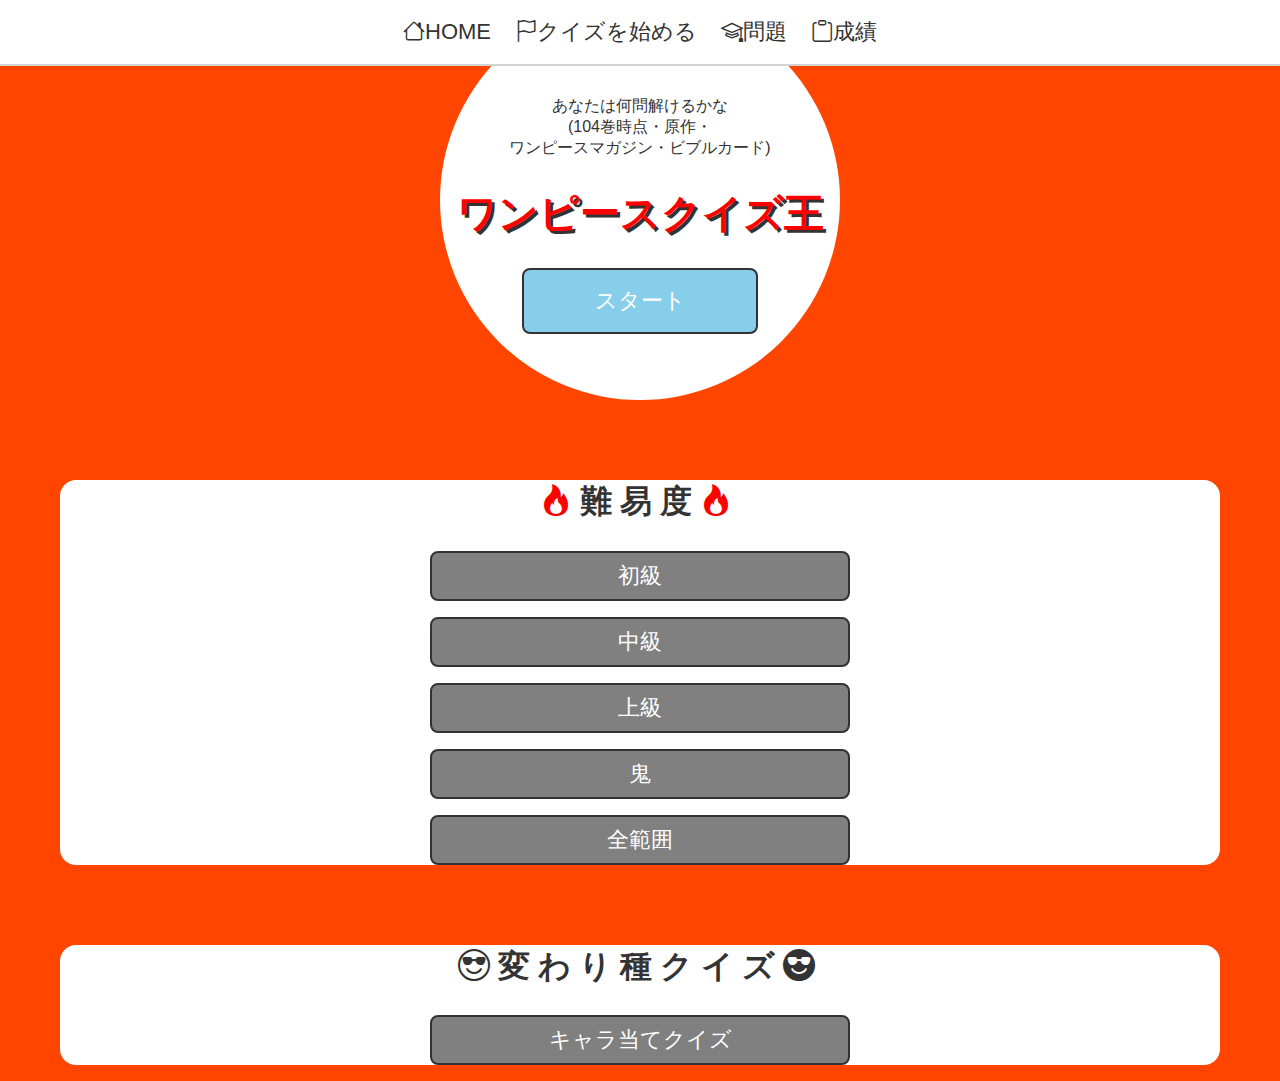
<file: index.html>
<!DOCTYPE html> 
<html lang="ja">
<head>
  <meta charset="UTF-8">
  <meta http-equiv="X-UA-Compatible" content="IE=edge">
  <meta name="viewport" content="width=device-width, initial-scale=1.0">
  <title>ワンピースクイズ</title>
  <link rel="stylesheet" href="https://cdn.jsdelivr.net/npm/bootstrap-icons@1.10.3/font/bootstrap-icons.css">
  <link rel="stylesheet" href="css/style.css">
</head>
<body>
  <header id="header">
    <div class="container">
      <nav>
        <ul>
          <li><a href="index.html"><i class="bi bi-house"></i>HOME</a></li>
          <li><a href="quiz.html"><i class="bi bi-flag"></i></i>クイズを始める</a></li>
          <li><a href="question.html"><i class="bi bi-mortarboard"></i>問題</a></li>
          <li><a href="grades.html"><i class="bi bi-clipboard"></i>成績</a></li>
        </ul>
      </nav>
    </div>

    <div class="sp-menu">
      <span id="open"><i class="bi bi-list"></i></span>
    </div>
  </header>

  <div class="overlay">
    <nav>
      <ul>
        <li><a href="index.html"><i class="bi bi-house"></i>HOME</a></li>
        <li><a href="quiz.html"><i class="bi bi-flag"></i></i>クイズを始める</a></li>
        <li><a href="question.html"><i class="bi bi-mortarboard"></i>問題</a></li>
        <li><a href="grades.html"><i class="bi bi-clipboard"></i>成績</a></li>
      </ul>
    </nav>
    <span id="close"><i class="bi bi-x"></i></span>
  </div>


  <div id="target"></div>

  <section class="main-title">
    <div class="main-area">
      <p>あなたは何問解けるかな<br>(104巻時点・原作・<br>ワンピースマガジン・ビブルカード)</p>
      <h1>ワンピースクイズ王</h1>
      <p class="start"><a href="quiz.html">スタート</a></p>
    </div>
  </section>

  <section class="main-menu">
    <div class="container">
      <h2><i class="bi bi-fire"></i>難易度<i class="bi bi-fire"></i></h2>
      <nav>
        <ul>
          <li class="list"><a href="quiz-easy.html">初級</a></li>
          <li class="list"><a href="quiz-nomal.html">中級 </a></li>
          <li class="list"><a href="quiz-hard.html">上級</a></li>
          <li class="list"><a href="quiz-demon.html">鬼</a></li>
          <li class="list"><a href="quiz-all.html">全範囲</a></li>
        </ul>
      </nav>
    </div>
  </section>
  
  <section class="odd-quiz">
    <div class="container">
      <h2><i class="bi bi-emoji-sunglasses"></i>変わり種クイズ<i class="bi bi-emoji-sunglasses-fill"></i></h2>
      <nav>
        <ul>
          <li class="list"><a href="quiz-character.html">キャラ当てクイズ</a></li>
        </ul>
      </nav>
    </div>
  </section>


  <a href="#" id="to_top">
    <i class="bi bi-arrow-up-square-fill"></i>
  </a>

  <script src="js/main.js"></script>
</body>
</html>
</file>
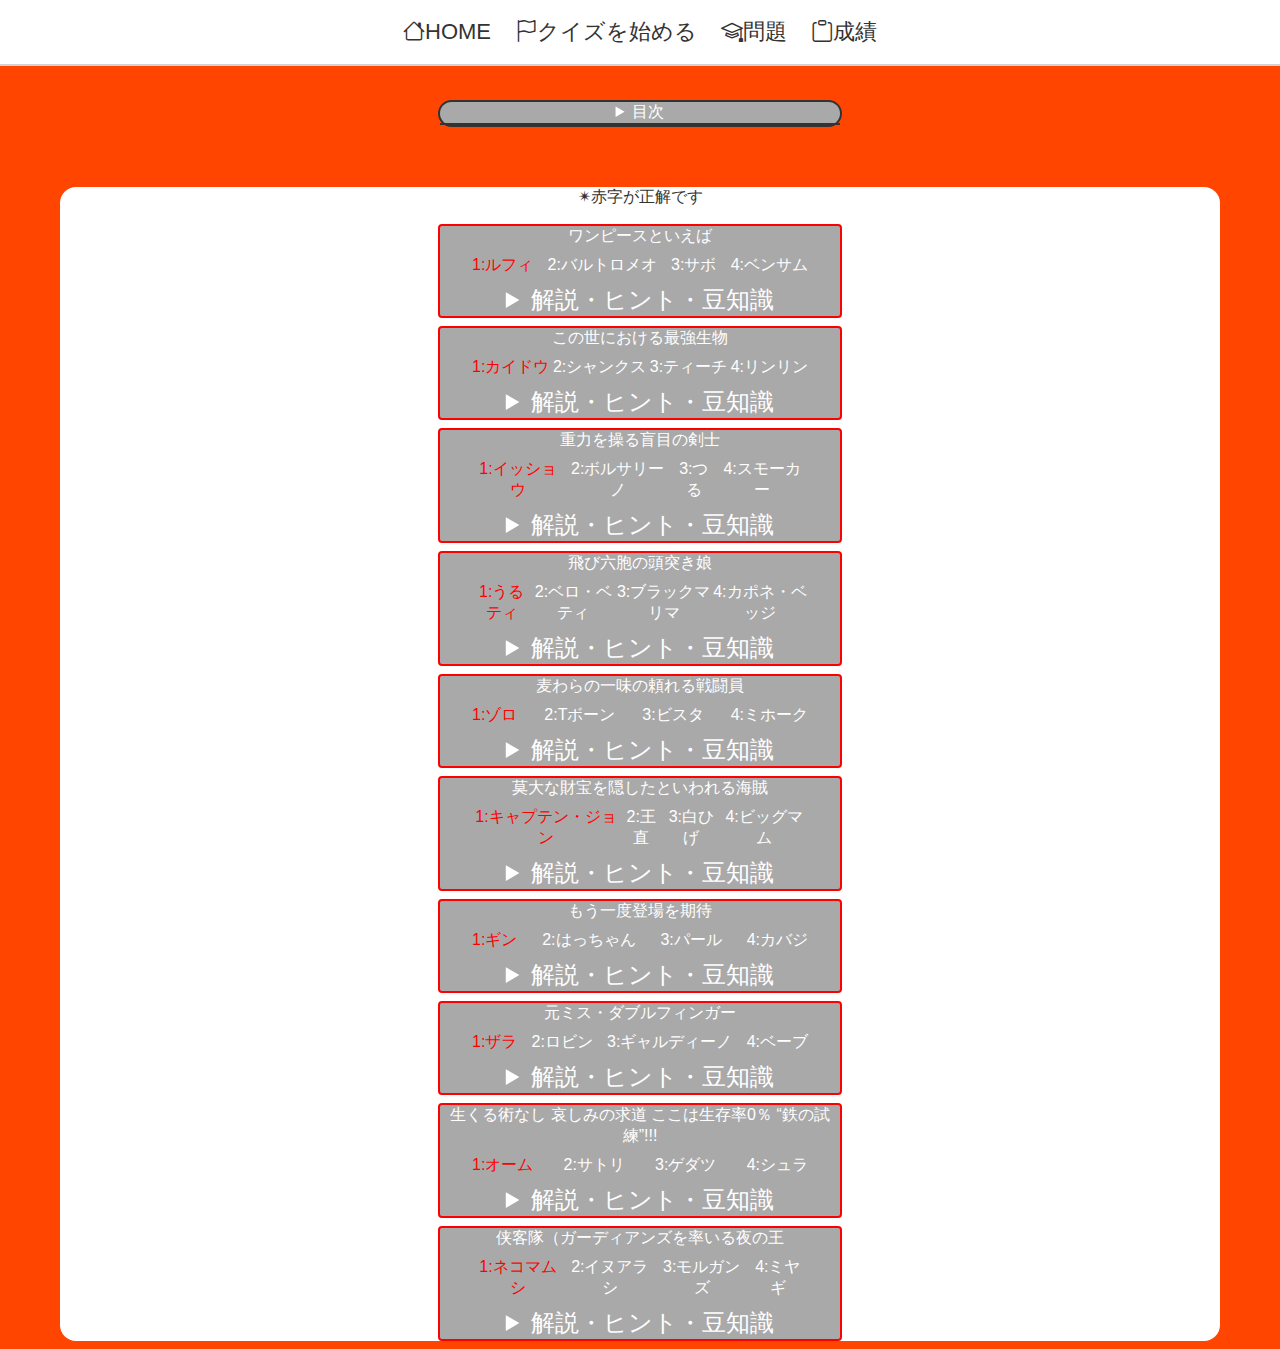
<file: level-character.html>
<!DOCTYPE html> 
<html lang="ja">
<head>
  <meta charset="UTF-8">
  <meta http-equiv="X-UA-Compatible" content="IE=edge">
  <meta name="viewport" content="width=device-width, initial-scale=1.0">
  <title>ワンピースクイズ</title>
  <link rel="stylesheet" href="https://cdn.jsdelivr.net/npm/bootstrap-icons@1.10.3/font/bootstrap-icons.css">
  <link rel="stylesheet" href="css/style.css">
</head>
<body>
  <header id="header">
    <div class="container">
      <nav>
        <ul>
          <li><a href="index.html"><i class="bi bi-house"></i>HOME</a></li>
          <li><a href="quiz.html"><i class="bi bi-flag"></i></i>クイズを始める</a></li>
          <li><a href="question.html"><i class="bi bi-mortarboard"></i>問題</a></li>
          <li><a href="grades.html"><i class="bi bi-clipboard"></i>成績</a></li>
        </ul>
      </nav>
    </div>

    <div class="sp-menu">
      <span id="open"><i class="bi bi-list"></i></span>
    </div>
  </header>

  <div class="overlay">
    <nav>
      <ul>
        <li><a href="index.html"><i class="bi bi-house"></i>HOME</a></li>
        <li><a href="quiz.html"><i class="bi bi-flag"></i></i>クイズを始める</a></li>
        <li><a href="question.html"><i class="bi bi-mortarboard"></i>問題</a></li>
        <li><a href="grades.html"><i class="bi bi-clipboard"></i>成績</a></li>
      </ul>
    </nav>
    <span id="close"><i class="bi bi-x"></i></span>
  </div>

  <div id="target"></div>

  <details class="mokuji">
    <summary>目次</summary>
    <ul>
      <li><a href="#character1">ワンピースといえば</a></li>
      <li><a href="#character2">この世における最強生物</a></li>
      <li><a href="#character3">重力を操る盲目の剣士</a></li>
      <li><a href="#character4">飛び六胞の頭突き娘</a></li>
      <li><a href="#character5">麦わらの一味の頼れる戦闘員</a></li>
      <li><a href="#character6">莫大な財宝を隠したといわれる海賊</a></li>
      <li><a href="#character7">もう一度登場を期待</a></li>
      <li><a href="#character8">元ミス・ダブルフィンガー</a></li>
      <li><a href="#character9">生くる術なし 哀しみの求道 ここは生存率0％ “鉄の試練”!!!</a></li>
      <li><a href="#character10">侠客隊（ガーディアンズを率いる夜の王</a></li>
    </ul>
  </details>

  <section class="level-main">
    <div class="container">
      <p>✴︎赤字が正解です</p>
      <div id="character1" class="level-question" >
        <p>ワンピースといえば</p>
        <ul>
          <li>1:ルフィ</li>
          <li>2:バルトロメオ</li>
          <li>3:サボ</li>
          <li>4:ベンサム</li>
        </ul>
        <details class="commentary">
          <summary>解説・ヒント・豆知識</summary>
          <ul>
            <li>1:悪魔の実の能力者</li>
            <li>2:東の海出身</li>
            <li>3:海賊</li>
            <li>4:初出は一巻である</li>
          </ul>
        </details>
      </div>
      <div id="character2" class="level-question" >
        <p>この世における最強生物</p>
        <ul>
          <li>1:カイドウ</li>
          <li>2:シャンクス</li>
          <li>3:ティーチ</li>
          <li>4:リンリン</li>
        </ul>
        <details class="commentary">
          <summary>解説・ヒント・豆知識</summary>
          <ul>
            <li>1:四皇</li>
            <li>2:懸賞金40億以上</li>
            <li>3:悪魔の実の能力者</li>
            <li>4:ゾオン系幻獣種</li>
          </ul>
        </details>
      </div>
      <div id="character3" class="level-question" >
        <p>重力を操る盲目の剣士</p>
        <ul>
          <li>1:イッショウ</li>
          <li>2:ボルサリーノ</li>
          <li>3:つる</li>
          <li>4:スモーカー</li>
        </ul>
        <details class="commentary">
          <summary>解説・ヒント・豆知識</summary>
          <ul>
            <li>1:海軍将校</li>
            <li>2:異名に動物が入る</li>
            <li>3:悪魔の実の能力者</li>
            <li>4:グランドライン出身</li>
          </ul>
        </details>
      </div>
      <div id="character4" class="level-question" >
        <p>飛び六胞の頭突き娘</p>
        <ul>
          <li>1:うるティ</li>
          <li>2:ベロ・ベティ</li>
          <li>3:ブラックマリマ</li>
          <li>4:カポネ・ベッジ</li>
        </ul>
        <details class="commentary">
          <summary>解説・ヒント・豆知識</summary>
          <ul>
            <li>1:懸賞金4億以上</li>
            <li>2:悪魔の実の能力者</li>
            <li>3:古代種の悪魔の実</li>
            <li>4:兄弟がいる</li>
          </ul>
        </details>
      </div>
      <div id="character5" class="level-question" >
        <p>麦わらの一味の頼れる戦闘員</p>
        <ul>
          <li>1:ゾロ</li>
          <li>2:Tボーン</li>
          <li>3:ビスタ</li>
          <li>4:ミホーク</li>
        </ul>
        <details class="commentary">
          <summary>解説・ヒント・豆知識</summary>
          <ul>
            <li>1:主な武器は刀</li>
            <li>2:刀の名前が判明している</li>
            <li>3:海賊である</li>
            <li>4:所有武器の位列が業物</li>
          </ul>
        </details>
      </div>
      <div id="character6" class="level-question" >
        <p>莫大な財宝を隠したといわれる海賊</p>
        <ul>
          <li>1:キャプテン・ジョン</li>
          <li>2:王直</li>
          <li>3:白ひげ</li>
          <li>4:ビッグマム</li>
        </ul>
        <details class="commentary">
          <summary>解説・ヒント・豆知識</summary>
          <ul>
            <li>1:元ロックス海賊団</li>
            <li>2:名前が判明していない</li>
            <li>3:現在は死亡している</li>
            <li>4:スリラーバークで登場している</li>
          </ul>
        </details>
      </div>
      <div id="character7" class="level-question" >
        <p>もう一度登場を期待</p>
        <ul>
          <li>1:ギン</li>
          <li>2:はっちゃん</li>
          <li>3:パール</li>
          <li>4:カバジ</li>
        </ul>
        <details class="commentary">
          <summary>解説・ヒント・豆知識</summary>
          <ul>
            <li>1:イーストブルー編に登場</li>
            <li>2:懸賞金がついている</li>
            <li>3:クリーク海賊団に所属</li>
            <li>4:異名:鬼人</li>
          </ul>
        </details>
      </div>
      <div id="character8" class="level-question" >
        <p>元ミス・ダブルフィンガー</p>
        <ul>
          <li>1:ザラ</li>
          <li>2:ロビン</li>
          <li>3:ギャルディーノ</li>
          <li>4:ベーブ</li>
        </ul>
        <details class="commentary">
          <summary>解説・ヒント・豆知識</summary>
          <ul>
            <li>1:元オフィサーエージェント</li>
            <li>2:懸賞金1000万以上</li>
            <li>3:NEWスパイダーズカフェ勤務</li>
            <li>4:アラバスタで登場</li>
          </ul>
        </details>
      </div>
      <div id="character9" class="level-question" >
        <p>生くる術なし 哀しみの求道 ここは生存率0％ “鉄の試練”!!!</p>
        <ul>
          <li>1:オーム</li>
          <li>2:サトリ</li>
          <li>3:ゲダツ</li>
          <li>4:シュラ</li>
        </ul>
        <details class="commentary">
          <summary>解説・ヒント・豆知識</summary>
          <ul>
            <li>1:四神官の一人</li>
            <li>2:麦わらの一味にやられる</li>
            <li>3:空島後未登場</li>
            <li>4:生存率10%未満</li>
          </ul>
        </details>
      </div>
      <div id="character10" class="level-question" >
        <p>侠客隊（ガーディアンズを率いる夜の王</p>
        <ul>
          <li>1:ネコマムシ</li>
          <li>2:イヌアラシ</li>
          <li>3:モルガンズ</li>
          <li>4:ミヤギ</li>
        </ul>
        <details class="commentary">
          <summary>解説・ヒント・豆知識</summary>
          <ul>
            <li>1:ミンク族</li>
            <li>2:作中でスーロン化した</li>
            <li>3:鬼が島に登場</li>
            <li>4:ペロスペローと戦闘</li>
          </ul>
        </details>
      </div>
    </div>
  </section>

  <a href="#" id="to_top">
    <i class="bi bi-arrow-up-square-fill"></i>
  </a>

  <script src="js/main.js"></script>
</body>
</html>
</file>
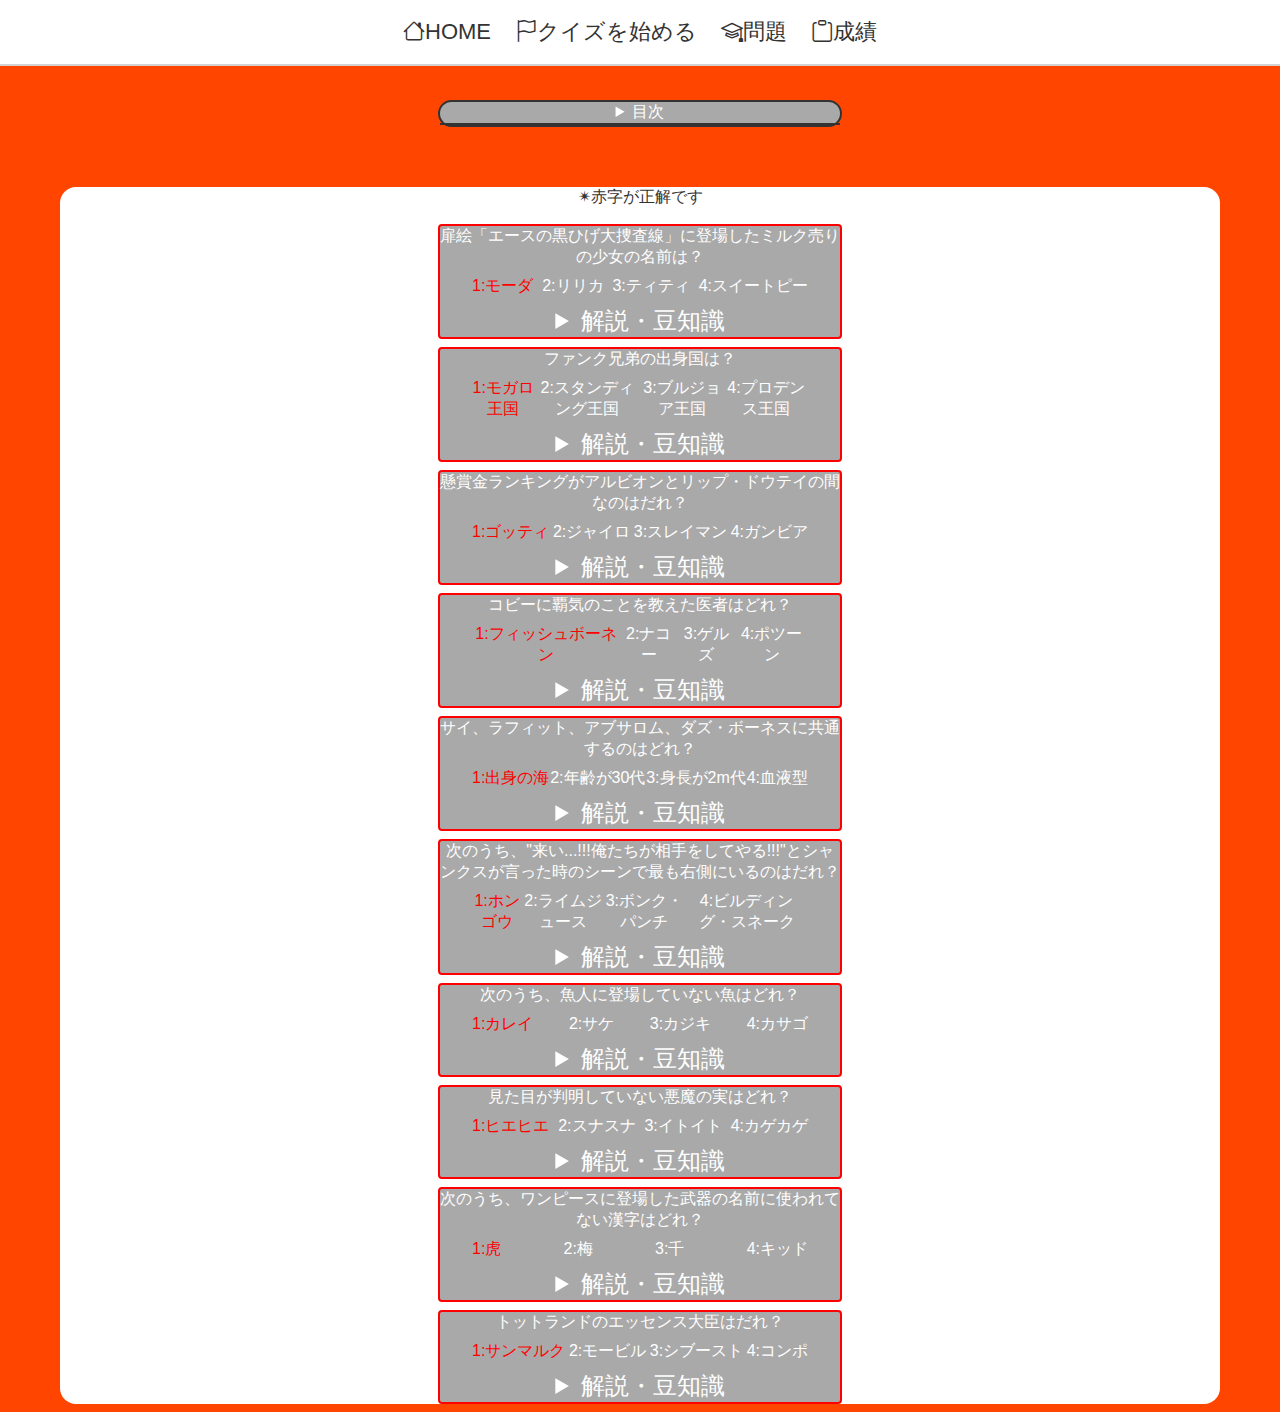
<file: level-demon.html>
<!DOCTYPE html> 
<html lang="ja">
<head>
  <meta charset="UTF-8">
  <meta http-equiv="X-UA-Compatible" content="IE=edge">
  <meta name="viewport" content="width=device-width, initial-scale=1.0">
  <title>ワンピースクイズ</title>
  <link rel="stylesheet" href="https://cdn.jsdelivr.net/npm/bootstrap-icons@1.10.3/font/bootstrap-icons.css">
  <link rel="stylesheet" href="css/style.css">
</head>
<body>
  <header id="header">
    <div class="container">
      <nav>
        <ul>
          <li><a href="index.html"><i class="bi bi-house"></i>HOME</a></li>
          <li><a href="quiz.html"><i class="bi bi-flag"></i></i>クイズを始める</a></li>
          <li><a href="question.html"><i class="bi bi-mortarboard"></i>問題</a></li>
          <li><a href="grades.html"><i class="bi bi-clipboard"></i>成績</a></li>
        </ul>
      </nav>
    </div>

    <div class="sp-menu">
      <span id="open"><i class="bi bi-list"></i></span>
    </div>
  </header>

  <div class="overlay">
    <nav>
      <ul>
        <li><a href="index.html"><i class="bi bi-house"></i>HOME</a></li>
        <li><a href="quiz.html"><i class="bi bi-flag"></i></i>クイズを始める</a></li>
        <li><a href="question.html"><i class="bi bi-mortarboard"></i>問題</a></li>
        <li><a href="grades.html"><i class="bi bi-clipboard"></i>成績</a></li>
      </ul>
    </nav>
    <span id="close"><i class="bi bi-x"></i></span>
  </div>

  <div id="target"></div>

  <details class="mokuji">
    <summary>目次</summary>
    <ul>
      <li><a href="#demon1">扉絵「エースの黒ひげ大捜査線」に登場したミルク売りの少女の名前は？</a></li>
      <li><a href="#demon2">ファンク兄弟の出身国は？</a></li>
      <li><a href="#demon3">懸賞金ランキングがアルビオンとリップ・ドウテイの間なのはだれ？</a></li>
      <li><a href="#demon4">コビーに覇気のことを教えた医者はどれ？</a></li>
      <li><a href="#demon5">サイ、ラフィット、アブサロム、ダズ・ボーネスに共通するのはどれ？</a></li>
      <li><a href="#demon6">次のうち、"来い...!!!俺たちが相手をしてやる!!!"とシャンクスが言った時のシーンで最も右側にいるのはだれ？</a></li>
      <li><a href="#demon7">次のうち、魚人に登場していない魚はどれ？</a></li>
      <li><a href="#demon8">見た目が判明していない悪魔の実はどれ？</a></li>
      <li><a href="#demon9">次のうち、ワンピースに登場した武器の名前に使われてない漢字はどれ？</a></li>
      <li><a href="#demon10">トットランドのエッセンス大臣はだれ？</a></li>
    </ul>
  </details>

  <section class="level-main">
    <div class="container">
      <p>✴︎赤字が正解です</p>
      <div id="demon1" class="level-question" >
        <p>扉絵「エースの黒ひげ大捜査線」に登場したミルク売りの少女の名前は？</p>
        <ul>
          <li>1:モーダ</li>
          <li>2:リリカ</li>
          <li>3:ティティ</li>
          <li>4:スイートピー</li>
        </ul>
        <details class="commentary">
          <summary>解説・豆知識</summary>
          <ul>
            <li>1:主人公の悪魔の実です。</li>
            <li>2:バギーの悪魔の実です。</li>
            <li>3:スモーカーの悪魔の実です。</li>
            <li>4:青雉の悪魔の実です。</li>
          </ul>
        </details>
      </div>
      <div id="demon2" class="level-question" >
        <p>ファンク兄弟の出身国は？</p>
        <ul>
          <li>1:モガロ王国</li>
          <li>2:スタンディング王国</li>
          <li>3:ブルジョア王国</li>
          <li>4:プロデンス王国</li>
        </ul>
        <details class="commentary">
          <summary>解説・豆知識</summary>
          <ul>
            <li>1:クイナの片身に貰った刀</li>
            <li>2:ゴールド・ロジャーの剣</li>
            <li>3:ローの刀</li>
            <li>4:白ひげの薙刀</li>
          </ul>
        </details>
      </div>
      <div id="demon3" class="level-question" >
        <p>懸賞金ランキングがアルビオンとリップ・ドウテイの間なのはだれ？</p>
        <ul>
          <li>1:ゴッティ</li>
          <li>2:ジャイロ</li>
          <li>3:スレイマン</li>
          <li>4:ガンビア</li>
        </ul>
        <details class="commentary">
          <summary>解説・豆知識</summary>
          <ul>
            <li>1:異名 百計、懸賞金1600万、船 べザン・ブラック</li>
            <li>2:異名 ノコギリ、懸賞金2000万、船 シャーク・スパーブ</li>
            <li>3:異名 ゴッド、懸賞金なし、船 方舟マクシム</li>
            <li>4:異名 砂漠の王、懸賞金元8100万→19億6500万,船 バロックギュスターブ</li>
          </ul>
        </details>
      </div>
      <div id="demon4" class="level-question" >
        <p>コビーに覇気のことを教えた医者はどれ？</p>
        <ul>
          <li>1:フィッシュボーネン</li>
          <li>2:ナコー</li>
          <li>3:ゲルズ</li>
          <li>4:ポツーン</li>
        </ul>
        <details class="commentary">
          <summary>解説・豆知識</summary>
          <ul>
            <li>1:</li>
            <li>2:</li>
            <li>3:</li>
            <li>4:</li>
          </ul>
        </details>
      </div>
      <div id="demon5" class="level-question" >
        <p>サイ、ラフィット、アブサロム、ダズ・ボーネスに共通するのはどれ？</p>
        <ul>
          <li>1:出身の海</li>
          <li>2:年齢が30代</li>
          <li>3:身長が2m代</li>
          <li>4:血液型</li>
        </ul>
        <details class="commentary">
          <summary>解説・豆知識</summary>
          <ul>
            <li>1:</li>
            <li>2:</li>
            <li>3:</li>
            <li>4:</li>
          </ul>
        </details>
      </div>
      <div id="demon6" class="level-question" >
        <p>次のうち、"来い...!!!俺たちが相手をしてやる!!!"とシャンクスが言った時のシーンで最も右側にいるのはだれ？</p>
        <ul>
          <li>1:ホンゴウ</li>
          <li>2:ライムジュース</li>
          <li>3:ボンク・パンチ</li>
          <li>4:ビルディング・スネーク</li>
        </ul>
        <details class="commentary">
          <summary>解説・豆知識</summary>
          <ul>
            <li>1:</li>
            <li>2:</li>
            <li>3:</li>
            <li>4:</li>
          </ul>
        </details>
      </div>
      <div id="demon7" class="level-question" >
        <p>次のうち、魚人に登場していない魚はどれ？</p>
        <ul>
          <li>1:カレイ</li>
          <li>2:サケ</li>
          <li>3:カジキ</li>
          <li>4:カサゴ</li>
        </ul>
        <details class="commentary">
          <summary>解説・豆知識</summary>
          <ul>
            <li>1:</li>
            <li>2:</li>
            <li>3:</li>
            <li>4:</li>
          </ul>
        </details>
      </div>
      <div id="demon8" class="level-question" >
        <p>見た目が判明していない悪魔の実はどれ？</p>
        <ul>
          <li>1:ヒエヒエ</li>
          <li>2:スナスナ</li>
          <li>3:イトイト</li>
          <li>4:カゲカゲ</li>
        </ul>
        <details class="commentary">
          <summary>解説・豆知識</summary>
          <ul>
            <li>1:</li>
            <li>2:</li>
            <li>3:</li>
            <li>4:</li>
          </ul>
        </details>
      </div>
      <div id="demon9" class="level-question" >
        <p>次のうち、ワンピースに登場した武器の名前に使われてない漢字はどれ？</p>
        <ul>
          <li>1:虎</li>
          <li>2:梅</li>
          <li>3:千</li>
          <li>4:キッド</li>
        </ul>
        <details class="commentary">
          <summary>解説・豆知識</summary>
          <ul>
            <li>1:</li>
            <li>2:</li>
            <li>3:</li>
            <li>4:</li>
          </ul>
        </details>
      </div>
      <div id="demon10" class="level-question" >
        <p>トットランドのエッセンス大臣はだれ？</p>
        <ul>
          <li>1:サンマルク</li>
          <li>2:モービル</li>
          <li>3:シブースト</li>
          <li>4:コンポ</li>
        </ul>
        <details class="commentary">
          <summary>解説・豆知識</summary>
          <ul>
            <li>1:</li>
            <li>2:</li>
            <li>3:</li>
            <li>4:</li>
          </ul>
        </details>
      </div>
    </div>
  </section>

  <a href="#" id="to_top">
    <i class="bi bi-arrow-up-square-fill"></i>
  </a>

  <script src="js/main.js"></script>
</body>
</html>
</file>
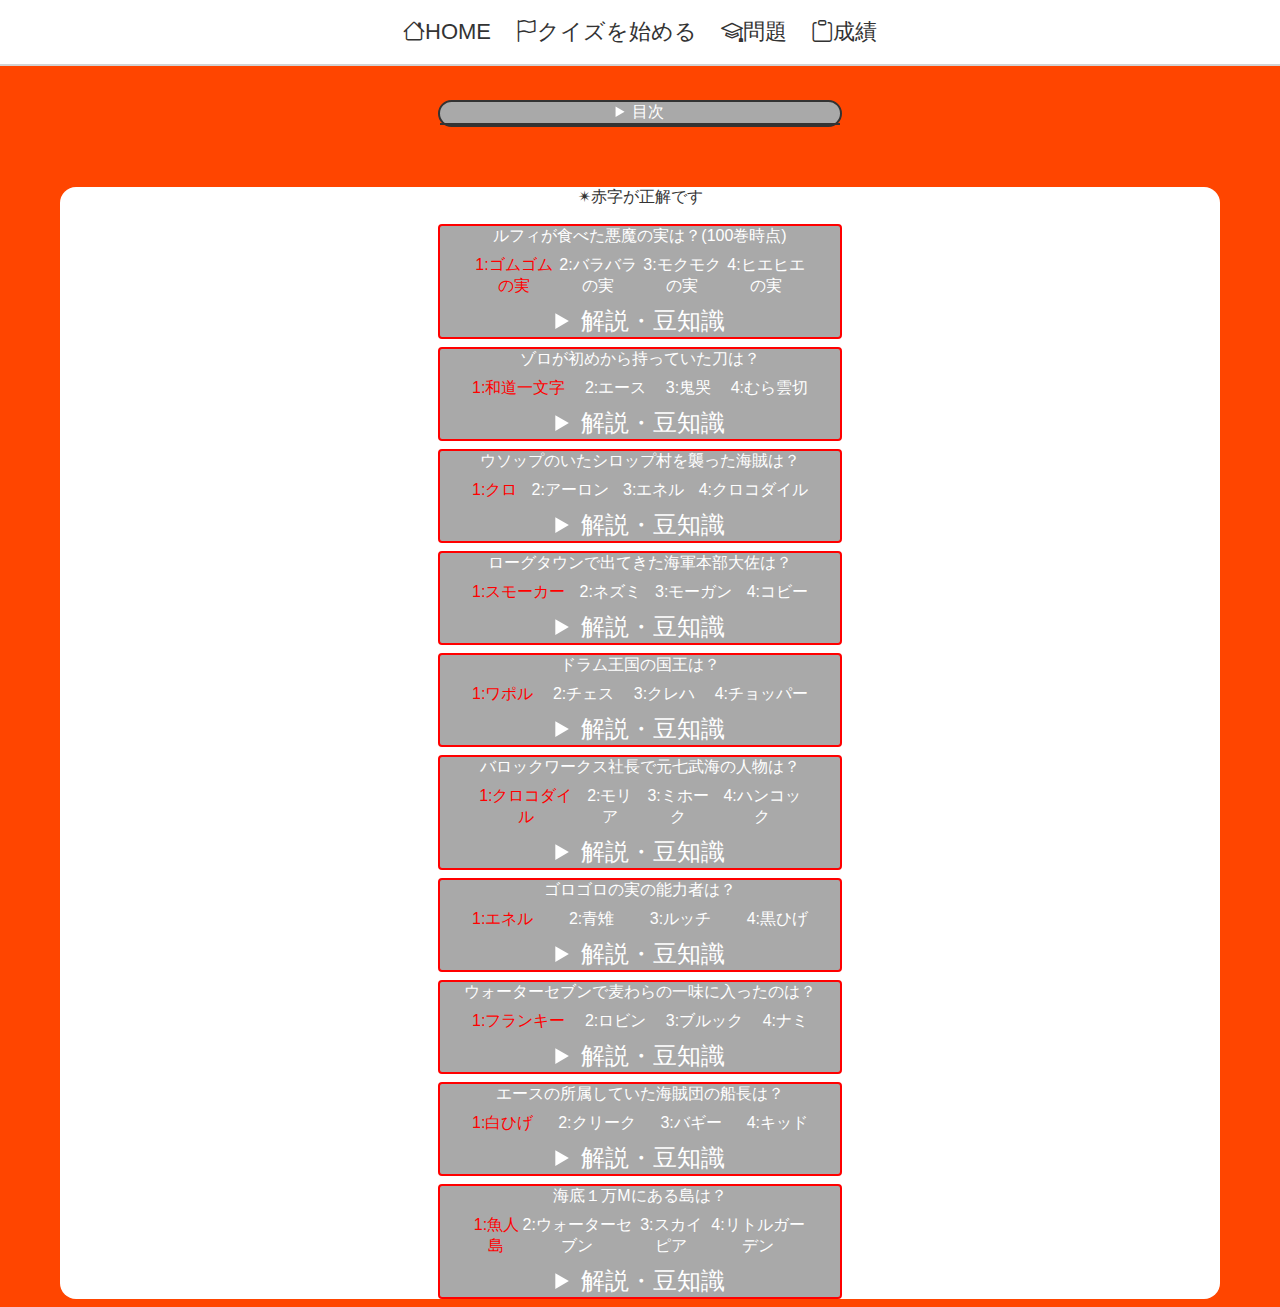
<file: level-easy.html>
<!DOCTYPE html> 
<html lang="ja">
<head>
  <meta charset="UTF-8">
  <meta http-equiv="X-UA-Compatible" content="IE=edge">
  <meta name="viewport" content="width=device-width, initial-scale=1.0">
  <title>ワンピースクイズ</title>
  <link rel="stylesheet" href="https://cdn.jsdelivr.net/npm/bootstrap-icons@1.10.3/font/bootstrap-icons.css">
  <link rel="stylesheet" href="css/style.css">
</head>
<body>
  <header id="header">
    <div class="container">
      <nav>
        <ul>
          <li><a href="index.html"><i class="bi bi-house"></i>HOME</a></li>
          <li><a href="quiz.html"><i class="bi bi-flag"></i></i>クイズを始める</a></li>
          <li><a href="question.html"><i class="bi bi-mortarboard"></i>問題</a></li>
          <li><a href="grades.html"><i class="bi bi-clipboard"></i>成績</a></li>
        </ul>
      </nav>
    </div>

    <div class="sp-menu">
      <span id="open"><i class="bi bi-list"></i></span>
    </div>
  </header>

  <div class="overlay">
    <nav>
      <ul>
        <li><a href="index.html"><i class="bi bi-house"></i>HOME</a></li>
        <li><a href="quiz.html"><i class="bi bi-flag"></i></i>クイズを始める</a></li>
        <li><a href="question.html"><i class="bi bi-mortarboard"></i>問題</a></li>
        <li><a href="grades.html"><i class="bi bi-clipboard"></i>成績</a></li>
      </ul>
    </nav>
    <span id="close"><i class="bi bi-x"></i></span>
  </div>

  <div id="target"></div>

  <details class="mokuji">
    <summary>目次</summary>
    <ul>
      <li><a href="#easy1">ルフィが食べた悪魔の実は？</a></li>
      <li><a href="#easy2">ゾロが初めから持っていた刀は？</a></li>
      <li><a href="#easy3">ウソップのいたシロップ村を襲った海賊は？</a></li>
      <li><a href="#easy4">ローグタウンで出てきた海軍本部大佐は？</a></li>
      <li><a href="#easy5">ドラム王国の国王は？</a></li>
      <li><a href="#easy6">バロックワークス社長で元七武海の人物は？</a></li>
      <li><a href="#easy7">ゴロゴロの実の能力者は？</a></li>
      <li><a href="#easy8">ウォーターセブンで麦わらの一味に入ったのは？</a></li>
      <li><a href="#easy9">エースの所属していた海賊団の船長は？</a></li>
      <li><a href="#easy10">海底１万Mにある島は？</a></li>
    </ul>
  </details>

  <section class="level-main">
    <div class="container">
      <p>✴︎赤字が正解です</p>
      <div id="easy1" class="level-question" >
        <p>ルフィが食べた悪魔の実は？(100巻時点)</p>
        <ul>
          <li>1:ゴムゴムの実</li>
          <li>2:バラバラの実</li>
          <li>3:モクモクの実</li>
          <li>4:ヒエヒエの実</li>
        </ul>
        <details class="commentary">
          <summary>解説・豆知識</summary>
          <ul>
            <li>1:主人公の悪魔の実です。</li>
            <li>2:バギーの悪魔の実です。</li>
            <li>3:スモーカーの悪魔の実です。</li>
            <li>4:青雉の悪魔の実です。</li>
          </ul>
        </details>
      </div>
      <div id="easy2" class="level-question" >
        <p>ゾロが初めから持っていた刀は？</p>
        <ul>
          <li>1:和道一文字</li>
          <li>2:エース</li>
          <li>3:鬼哭</li>
          <li>4:むら雲切</li>
        </ul>
        <details class="commentary">
          <summary>解説・豆知識</summary>
          <ul>
            <li>1:クイナの片身に貰った刀</li>
            <li>2:ゴールド・ロジャーの剣</li>
            <li>3:ローの刀</li>
            <li>4:白ひげの薙刀</li>
          </ul>
        </details>
      </div>
      <div id="easy3" class="level-question" >
        <p>ウソップのいたシロップ村を襲った海賊は？</p>
        <ul>
          <li>1:クロ</li>
          <li>2:アーロン</li>
          <li>3:エネル</li>
          <li>4:クロコダイル</li>
        </ul>
        <details class="commentary">
          <summary>解説・豆知識</summary>
          <ul>
            <li>1:異名 百計、懸賞金1600万、船 べザン・ブラック</li>
            <li>2:異名 ノコギリ、懸賞金2000万、船 シャーク・スパーブ</li>
            <li>3:異名 ゴッド、懸賞金なし、船 方舟マクシム</li>
            <li>4:異名 砂漠の王、懸賞金元8100万→19億6500万,船 バロックギュスターブ</li>
          </ul>
        </details>
      </div>
      <div id="easy4" class="level-question" >
        <p>ローグタウンで出てきた海軍本部大佐は？</p>
        <ul>
          <li>1:スモーカー</li>
          <li>2:ネズミ</li>
          <li>3:モーガン</li>
          <li>4:コビー</li>
        </ul>
        <details class="commentary">
          <summary>解説・豆知識</summary>
          <ul>
            <li>1:初めて出てきた海軍本部のキャラ</li>
            <li>2:海軍16支部大佐。アーロン編で登場</li>
            <li>3:海軍153支部大佐</li>
            <li>4:2年前に海軍に入り現在は本部の大佐兼「SWORD」隊員</li>
          </ul>
        </details>
      </div>
      <div id="easy5" class="level-question" >
        <p>ドラム王国の国王は？</p>
        <ul>
          <li>1:ワポル</li>
          <li>2:チェス</li>
          <li>3:クレハ</li>
          <li>4:チョッパー</li>
        </ul>
        <details class="commentary">
          <summary>解説・豆知識</summary>
          <ul>
            <li>黒ひげに襲われるまではワポルが国王。その後、ドラム王国はサクラ王国に名を変え、国王がドルトンに代わった。現在、ワポルは悪ブラックドラム王国の国王です。</li>
          </ul>
        </details>
      </div>
      <div id="easy6" class="level-question" >
        <p>バロックワークス社長で元七武海の人物は？</p>
        <ul>
          <li>1:クロコダイル</li>
          <li>2:モリア</li>
          <li>3:ミホーク</li>
          <li>4:ハンコック</li>
        </ul>
        <details class="commentary">
          <summary>解説・豆知識</summary>
          <ul>
            <li>1:懸賞金:元8100万→19億6500万</li>
            <li>2:懸賞金:元3億2000万</li>
            <li>3:懸賞金:35億9000万</li>
            <li>4:懸賞金:元8000万→16億5900万</li>
          </ul>
        </details>
      </div>
      <div id="easy7" class="level-question" >
        <p>ゴロゴロの実の能力者は？</p>
        <ul>
          <li>1:エネル</li>
          <li>2:青雉</li>
          <li>3:ルッチ</li>
          <li>4:黒ひげ</li>
        </ul>
        <details class="commentary">
          <summary>解説・豆知識</summary>
          <ul>
            <li>1:空島ビルカ出身</li>
            <li>2:ヒエヒエの実</li>
            <li>3:ネコネコの実 モデル;レオパルド</li>
            <li>4:ヤミヤミの実</li>
          </ul>
        </details>
      </div>
      <div id="easy8" class="level-question" >
        <p>ウォーターセブンで麦わらの一味に入ったのは？</p>
        <ul>
          <li>1:フランキー</li>
          <li>2:ロビン</li>
          <li>3:ブルック</li>
          <li>4:ナミ</li>
        </ul>
        <details class="commentary">
          <summary>解説・豆知識</summary>
          <ul>
            <li>1:本名カティ・フラム</li>
            <li>2:アラバスタ終わりで船に乗る</li>
            <li>3:スリラバーク終わりで仲間になる</li>
            <li>4:ココヤシ村出港後に仲間になる</li>
          </ul>
        </details>
      </div>
      <div id="easy9" class="level-question" >
        <p>エースの所属していた海賊団の船長は？</p>
        <ul>
          <li>1:白ひげ</li>
          <li>2:クリーク</li>
          <li>3:バギー</li>
          <li>4:キッド</li>
        </ul>
        <details class="commentary">
          <summary>解説・豆知識</summary>
          <ul>
            <li>享年72歳 異名:世界最強の男(2年前), エースを助けるためマリンフォードにて海軍と頂上戦争を起こす</li>
          </ul>
        </details>
      </div>
      <div id="easy10" class="level-question" >
        <p>海底１万Mにある島は？</p>
        <ul>
          <li>1:魚人島</li>
          <li>2:ウォーターセブン</li>
          <li>3:スカイピア</li>
          <li>4:リトルガーデン</li>
        </ul>
        <details class="commentary">
          <summary>解説・豆知識</summary>
          <ul>
            <li>1:シャボンディ諸島から新世界に行く時に通る島</li>
            <li>2:通称"水の都"造船の町</li>
            <li>3:上空10000mにある空島</li>
            <li>4:探検家ルイ・アーノート曰く"小さな庭"</li>
          </ul>
        </details>
      </div>
    </div>
  </section>

  <a href="#" id="to_top">
    <i class="bi bi-arrow-up-square-fill"></i>
  </a>

  <script src="js/main.js"></script>
</body>
</html>
</file>
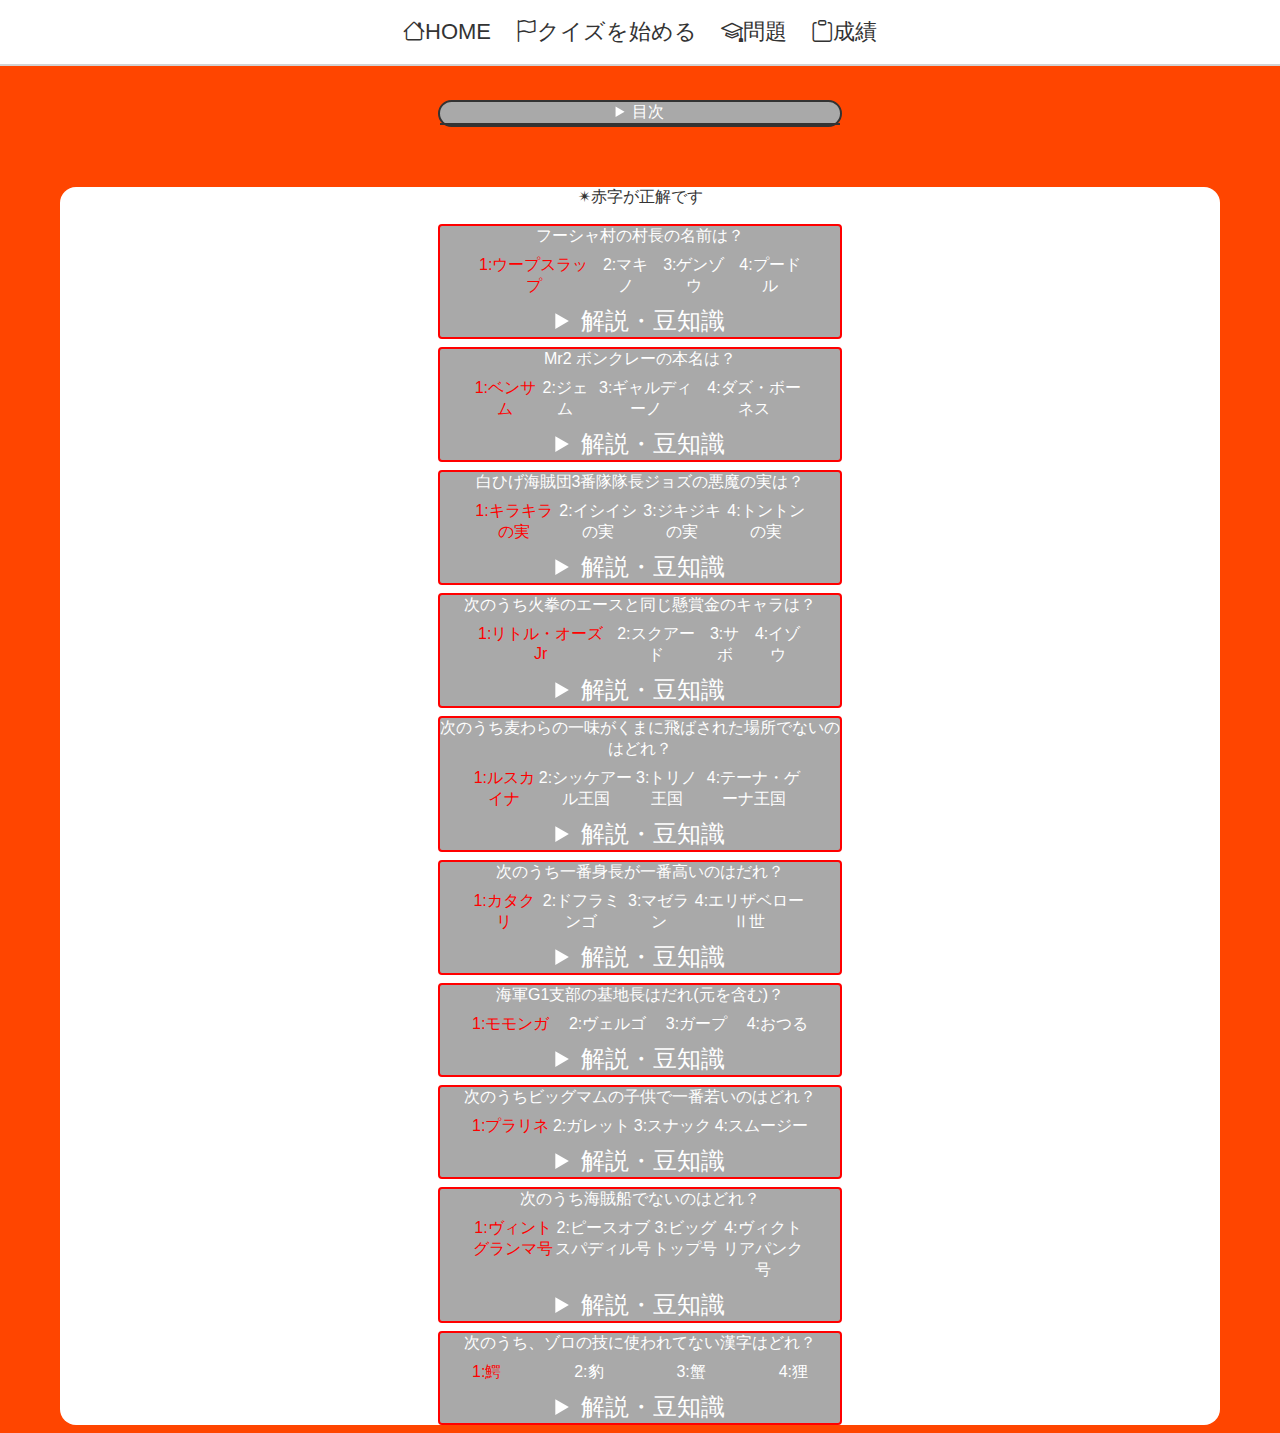
<file: level-hard.html>
<!DOCTYPE html> 
<html lang="ja">
<head>
  <meta charset="UTF-8">
  <meta http-equiv="X-UA-Compatible" content="IE=edge">
  <meta name="viewport" content="width=device-width, initial-scale=1.0">
  <title>ワンピースクイズ</title>
  <link rel="stylesheet" href="https://cdn.jsdelivr.net/npm/bootstrap-icons@1.10.3/font/bootstrap-icons.css">
  <link rel="stylesheet" href="css/style.css">
</head>
<body>
  <header id="header">
    <div class="container">
      <nav>
        <ul>
          <li><a href="index.html"><i class="bi bi-house"></i>HOME</a></li>
          <li><a href="quiz.html"><i class="bi bi-flag"></i></i>クイズを始める</a></li>
          <li><a href="question.html"><i class="bi bi-mortarboard"></i>問題</a></li>
          <li><a href="grades.html"><i class="bi bi-clipboard"></i>成績</a></li>
        </ul>
      </nav>
    </div>

    <div class="sp-menu">
      <span id="open"><i class="bi bi-list"></i></span>
    </div>
  </header>

  <div class="overlay">
    <nav>
      <ul>
        <li><a href="index.html"><i class="bi bi-house"></i>HOME</a></li>
        <li><a href="quiz.html"><i class="bi bi-flag"></i></i>クイズを始める</a></li>
        <li><a href="question.html"><i class="bi bi-mortarboard"></i>問題</a></li>
        <li><a href="grades.html"><i class="bi bi-clipboard"></i>成績</a></li>
      </ul>
    </nav>
    <span id="close"><i class="bi bi-x"></i></span>
  </div>

  <div id="target"></div>

  <details class="mokuji">
    <summary>目次</summary>
    <ul>
      <li><a href="#hard1">フーシャ村の村長の名前は？</a></li>
      <li><a href="#hard2">Mr2 ボンクレーの本名は？</a></li>
      <li><a href="#hard3">白ひげ海賊団3番隊隊長ジョズの悪魔の実は？</a></li>
      <li><a href="#hard4">次のうち火拳のエースと同じ懸賞金のキャラは？</a></li>
      <li><a href="#hard5">次のうち麦わらの一味がくまに飛ばされた場所でないのはどれ？</a></li>
      <li><a href="#hard6">次のうち一番身長が一番高いのはだれ？</a></li>
      <li><a href="#hard7">海軍G1支部の基地長はだれ(元を含む)？</a></li>
      <li><a href="#hard8">次のうちビッグマムの子供で一番若いのはどれ？</a></li>
      <li><a href="#hard9">次のうち海賊船でないのはどれ？</a></li>
      <li><a href="#hard10">次のうち、ゾロの技に使われてない漢字はどれ？</a></li>
    </ul>
  </details>

  <section class="level-main">
    <div class="container">
      <p>✴︎赤字が正解です</p>
      <div id="hard1" class="level-question" >
        <p>フーシャ村の村長の名前は？</p>
        <ul>
          <li>1:ウープスラップ</li>
          <li>2:マキノ</li>
          <li>3:ゲンゾウ</li>
          <li>4:プードル</li>
        </ul>
        <details class="commentary">
          <summary>解説・豆知識</summary>
          <ul>
            <li>2:フーシャ村「PARTYS BAR」店主</li>
            <li>3:ココヤシ村の駐在</li>
            <li>4:オレンジの町の町長</li>
          </ul>
        </details>
      </div>
      <div id="hard2" class="level-question" >
        <p>Mr2 ボンクレーの本名は？</p>
        <ul>
          <li>1:ベンサム</li>
          <li>2:ジェム</li>
          <li>3:ギャルディーノ</li>
          <li>4:ダズ・ボーネス</li>
        </ul>
        <details class="commentary">
          <summary>解説・豆知識</summary>
          <ul>
            <li>2:Mr5の本名。異名:国境</li>
            <li>3:Mr3の本名。異名:闇金 </li>
            <li>4:Mr1の本名。異名:殺し屋</li>
          </ul>
        </details>
      </div>
      <div id="hard3" class="level-question" >
        <p>白ひげ海賊団3番隊隊長ジョズの悪魔の実は？</p>
        <ul>
          <li>1:キラキラの実</li>
          <li>2:イシイシの実</li>
          <li>3:ジキジキの実</li>
          <li>4:トントンの実</li>
        </ul>
        <details class="commentary">
          <summary>解説・豆知識</summary>
          <ul>
            <li>2:ドンキホーテファミリーのピーカの悪魔の実</li>
            <li>3:ユースタス・キッドの悪魔の実</li>
            <li>4:ドンキホーテファミリのマッハバイスの悪魔の実</li>
          </ul>
        </details>
      </div>
      <div id="hard4" class="level-question" >
        <p>次のうち火拳のエースと同じ懸賞金のキャラは？</p>
        <ul>
          <li>1:リトル・オーズJr</li>
          <li>2:スクアード</li>
          <li>3:サボ</li>
          <li>4:イゾウ</li>
        </ul>
        <details class="commentary">
          <summary>解説・豆知識</summary>
          <ul>
            <li>1:懸賞金5億5000万</li>
            <li>2:懸賞金2億1000万</li>
            <li>3:懸賞金6億200万</li>
            <li>4:懸賞金5億1000万</li>
          </ul>
        </details>
      </div>
      <div id="hard5" class="level-question" >
        <p>次のうち麦わらの一味がくまに飛ばされた場所でないのはどれ？</p>
        <ul>
          <li>1:ルスカイナ</li>
          <li>2:シッケアール王国</li>
          <li>3:トリノ王国</li>
          <li>4:テーナ・ゲーナ王国</li>
        </ul>
        <details class="commentary">
          <summary>解説・豆知識</summary>
          <ul>
            <li>1:ルフィが修行を行った場所。飛ばされたのは女ヶ島</li>
            <li>2:ゾロが飛ばされた場所</li>
            <li>3:チョッパーが飛ばされた場所</li>
            <li>4:ブルックが飛ばされた場所</li>
          </ul>
        </details>
      </div>
      <div id="hard6" class="level-question" >
        <p>次のうち一番身長が一番高いのはだれ？</p>
        <ul>
          <li>1:カタクリ</li>
          <li>2:ドフラミンゴ</li>
          <li>3:マゼラン</li>
          <li>4:エリザベローⅡ世</li>
        </ul>
        <details class="commentary">
          <summary>解説・豆知識</summary>
          <ul>
            <li>1:509cm</li>
            <li>2:305cm</li>
            <li>3:491cm</li>
            <li>4:436cm</li>
          </ul>
        </details>
      </div>
      <div id="hard7" class="level-question" >
        <p>海軍G1支部の基地長はだれ(元を含む)？</p>
        <ul>
          <li>1:モモンガ</li>
          <li>2:ヴェルゴ</li>
          <li>3:ガープ</li>
          <li>4:おつる</li>
        </ul>
        <details class="commentary">
          <summary>解説・豆知識</summary>
          <ul>
            <li>ヴェルゴは元G5基地長だが、他2名は不明。</li>
          </ul>
        </details>
      </div>
      <div id="hard8" class="level-question" >
        <p>次のうちビッグマムの子供で一番若いのはどれ？</p>
        <ul>
          <li>1:プラリネ</li>
          <li>2:ガレット</li>
          <li>3:スナック</li>
          <li>4:スムージー</li>
        </ul>
        <details class="commentary">
          <summary>解説・豆知識</summary>
          <ul>
            <li>1:29歳、21女</li>
            <li>2:31歳、18女</li>
            <li>3:30歳、25男</li>
            <li>4:35歳、14女</li>
          </ul>
        </details>
      </div>
      <div id="hard9" class="level-question" >
        <p>次のうち海賊船でないのはどれ？</p>
        <ul>
          <li>1:ヴィントグランマ号</li>
          <li>2:ピースオブスパディル号</li>
          <li>3:ビッグトップ号</li>
          <li>4:ヴィクトリアパンク号</li>
        </ul>
        <details class="commentary">
          <summary>解説・豆知識</summary>
          <ul>
            <li>1:革命軍の船</li>
            <li>2:スペード海賊団船</li>
            <li>3:バギー海賊団の船</li>
            <li>4:キッド海賊団</li>
          </ul>
        </details>
      </div>
      <div id="hard10" class="level-question" >
        <p>次のうち、ゾロの技に使われてない漢字はどれ？</p>
        <ul>
          <li>1:鰐</li>
          <li>2:豹</li>
          <li>3:蟹</li>
          <li>4:狸</li>
        </ul>
        <details class="commentary">
          <summary>解説・豆知識</summary>
          <ul>
            <li>2:技名:豹琴玉(ひょうきんだま)</li>
            <li>3:技名:蟹獲り(ガザミどり)</li>
            <li>4:技名:空狸槍(クリアランス)</li>
          </ul>
        </details>
      </div>
    </div>
  </section>

  <a href="#" id="to_top">
    <i class="bi bi-arrow-up-square-fill"></i>
  </a>

  <script src="js/main.js"></script>
</body>
</html>
</file>
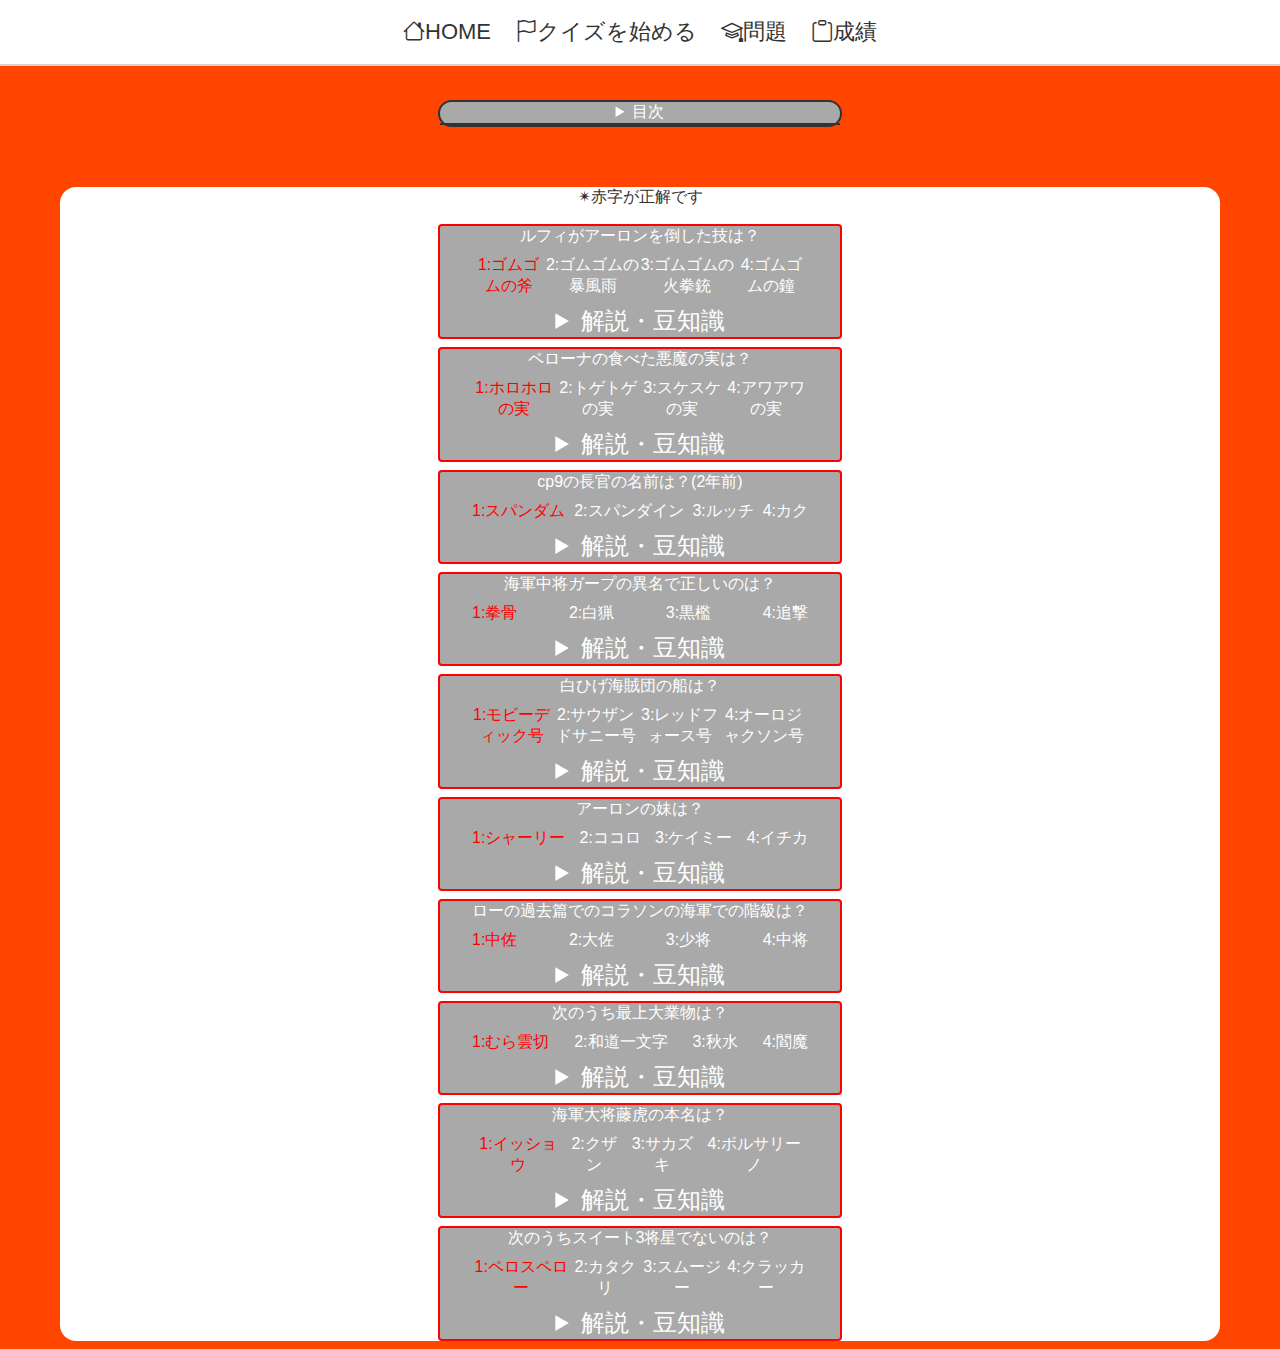
<file: level-nomal.html>
<!DOCTYPE html> 
<html lang="ja">
<head>
  <meta charset="UTF-8">
  <meta http-equiv="X-UA-Compatible" content="IE=edge">
  <meta name="viewport" content="width=device-width, initial-scale=1.0">
  <title>ワンピースクイズ</title>
  <link rel="stylesheet" href="https://cdn.jsdelivr.net/npm/bootstrap-icons@1.10.3/font/bootstrap-icons.css">
  <link rel="stylesheet" href="css/style.css">
</head>
<body>
  <header id="header">
    <div class="container">
      <nav>
        <ul>
          <li><a href="index.html"><i class="bi bi-house"></i>HOME</a></li>
          <li><a href="quiz.html"><i class="bi bi-flag"></i></i>クイズを始める</a></li>
          <li><a href="question.html"><i class="bi bi-mortarboard"></i>問題</a></li>
          <li><a href="grades.html"><i class="bi bi-clipboard"></i>成績</a></li>
        </ul>
      </nav>
    </div>

    <div class="sp-menu">
      <span id="open"><i class="bi bi-list"></i></span>
    </div>
  </header>

  <div class="overlay">
    <nav>
      <ul>
        <li><a href="index.html"><i class="bi bi-house"></i>HOME</a></li>
        <li><a href="quiz.html"><i class="bi bi-flag"></i></i>クイズを始める</a></li>
        <li><a href="question.html"><i class="bi bi-mortarboard"></i>問題</a></li>
        <li><a href="grades.html"><i class="bi bi-clipboard"></i>成績</a></li>
      </ul>
    </nav>
    <span id="close"><i class="bi bi-x"></i></span>
  </div>


  <div id="target"></div>

  <details class="mokuji">
    <summary>目次</summary>
    <ul>
      <li><a href="#nomal1">ルフィがアーロンを倒した技は？</a></li>
      <li><a href="#nomal2">ペローナの食べた悪魔の実は？</a></li>
      <li><a href="#nomal3">cp9の長官の名前は？</a></li>
      <li><a href="#nomal4">海軍中将ガープの異名で正しいのは？</a></li>
      <li><a href="#nomal5">白ひげ海賊団の船は？</a></li>
      <li><a href="#nomal6">アーロンの妹は？</a></li>
      <li><a href="#nomal7">ローの過去篇でのコラソンの海軍での階級は？</a></li>
      <li><a href="#nomal8">次のうち最上大業物は？</a></li>
      <li><a href="#nomal9">海軍大将藤虎の本名は？</a></li>
      <li><a href="#nomal10">次のうちスイート3将星でないのは？</a></li>
    </ul>
  </details>

  <section class="level-main">
    <div class="container">
      <p>✴︎赤字が正解です</p>
      <div id="nomal1" class="level-question" >
        <p>ルフィがアーロンを倒した技は？</p>
        <ul>
          <li>1:ゴムゴムの斧</li>
          <li>2:ゴムゴムの暴風雨</li>
          <li>3:ゴムゴムの火拳銃</li>
          <li>4:ゴムゴムの鐘</li>
        </ul>
        <details class="commentary">
          <summary>解説・豆知識</summary>
          <ul>
            <li>2:クロコダイルを倒した技</li>
            <li>3:ホーディに使った技</li>
            <li>4:クロを倒した技</li>
          </ul>
        </details>
      </div>
      <div id="nomal2" class="level-question" >
        <p>ペローナの食べた悪魔の実は？</p>
        <ul>
          <li>1:ホロホロの実</li>
          <li>2:トゲトゲの実</li>
          <li>3:スケスケの実</li>
          <li>4:アワアワの実</li>
        </ul>
        <details class="commentary">
          <summary>解説・豆知識</summary>
          <ul>
            <li>2:ミス・ダブルフィンガー(ザラ)の悪魔の実</li>
            <li>3:アブサロム→シリュウの悪魔の実</li>
            <li>4:カリファの悪魔の実</li>
          </ul>
        </details>
      </div>
      <div id="nomal3" class="level-question" >
        <p>cp9の長官の名前は？(2年前)</p>
        <ul>
          <li>1:スパンダム</li>
          <li>2:スパンダイン</li>
          <li>3:ルッチ</li>
          <li>4:カク</li>
        </ul>
        <details class="commentary">
          <summary>解説・豆知識</summary>
          <ul>
            <li>2:オハラのバスターコール時のcp9長官。スパンダムの父親</li>
            <li>3:2年前のcp9の諜報員。現在はcp0</li>
            <li>4:2年前のcp9の諜報員。現在はcp0</li>
          </ul>
        </details>
      </div>
      <div id="nomal4" class="level-question" >
        <p>海軍中将ガープの異名で正しいのは？</p>
        <ul>
          <li>1:拳骨</li>
          <li>2:白猟</li>
          <li>3:黒檻</li>
          <li>4:追撃</li>
        </ul>
        <details class="commentary">
          <summary>解説・豆知識</summary>
          <ul>
            <li>2:スモーカーの異名</li>
            <li>3:ヒナの異名</li>
            <li>4:メイナードの異名</li>
          </ul>
        </details>
      </div>
      <div id="nomal5" class="level-question" >
        <p>白ひげ海賊団の船は？</p>
        <ul>
          <li>1:モビーディック号</li>
          <li>2:サウザンドサニー号</li>
          <li>3:レッドフォース号</li>
          <li>4:オーロジャクソン号</li>
        </ul>
        <details class="commentary">
          <summary>解説・豆知識</summary>
          <ul>
            <li>2:麦わらの一味の船</li>
            <li>3:赤髪海賊団の船</li>
            <li>4:ロジャー海賊団の船</li>
          </ul>
        </details>
      </div>
      <div id="nomal6" class="level-question" >
        <p>アーロンの妹は？</p>
        <ul>
          <li>1:シャーリー</li>
          <li>2:ココロ</li>
          <li>3:ケイミー</li>
          <li>4:イチカ</li>
        </ul>
        <details class="commentary">
          <summary>解説・豆知識</summary>
          <ul>
            <li>2:海列車シフト駅の駅長。白魚の人魚</li>
            <li>3:元タコヤキ8店員。キッシンググーラミーの人魚</li>
            <li>4:魚人島の五つ子のメダカの人魚</li>
          </ul>
        </details>
      </div>
      <div id="nomal7" class="level-question" >
        <p>ローの過去篇でのコラソンの海軍での階級は？</p>
        <ul>
          <li>1:中佐</li>
          <li>2:大佐</li>
          <li>3:少将</li>
          <li>4:中将</li>
        </ul>
        <details class="commentary">
          <summary>解説・豆知識</summary>
          <ul>
            <li>本名ドンキホーテ・ロシナンテ。ドフラミンゴの弟で2代目ハートの席のクルー。ナギナギの実の能力者</li>
          </ul>
        </details>
      </div>
      <div id="nomal8" class="level-question" >
        <p>次のうち最上大業物は？</p>
        <ul>
          <li>1:むら雲切</li>
          <li>2:和道一文字</li>
          <li>3:秋水</li>
          <li>4:閻魔</li>
        </ul>
        <details class="commentary">
          <summary>解説・豆知識</summary>
          <ul>
            <li>2:大業物。使用者ゾロ</li>
            <li>3:大業物。使用者リューマ→ゾロ。現在ワノ国に返還</li>
            <li>4:大業物。使用者おでん→ゾロ</li>
          </ul>
        </details>
      </div>
      <div id="nomal9" class="level-question" >
        <p>海軍大将藤虎の本名は？</p>
        <ul>
          <li>1:イッショウ</li>
          <li>2:クザン</li>
          <li>3:サカズキ</li>
          <li>4:ボルサリーノ</li>
        </ul>
        <details class="commentary">
          <summary>解説・豆知識</summary>
          <ul>
            <li>2:青雉</li>
            <li>3:赤犬</li>
            <li>4:黄猿</li>
          </ul>
        </details>
      </div>
      <div id="nomal10" class="level-question" >
        <p>次のうちスイート3将星でないのは？</p>
        <ul>
          <li>1:ペロスペロー</li>
          <li>2:カタクリ</li>
          <li>3:スムージー</li>
          <li>4:クラッカー</li>
        </ul>
        <details class="commentary">
          <summary>解説・豆知識</summary>
          <ul>
            <li>長男であり、7億の賞金首。ウルージに倒されるまでスナックを含んでスイート4将星だった</li>
          </ul>
        </details>
      </div>
    </div>
  </section>
  
  <a href="#" id="to_top">
    <i class="bi bi-arrow-up-square-fill"></i>
  </a>

  <script src="js/main.js"></script>
</body>
</html>
</file>
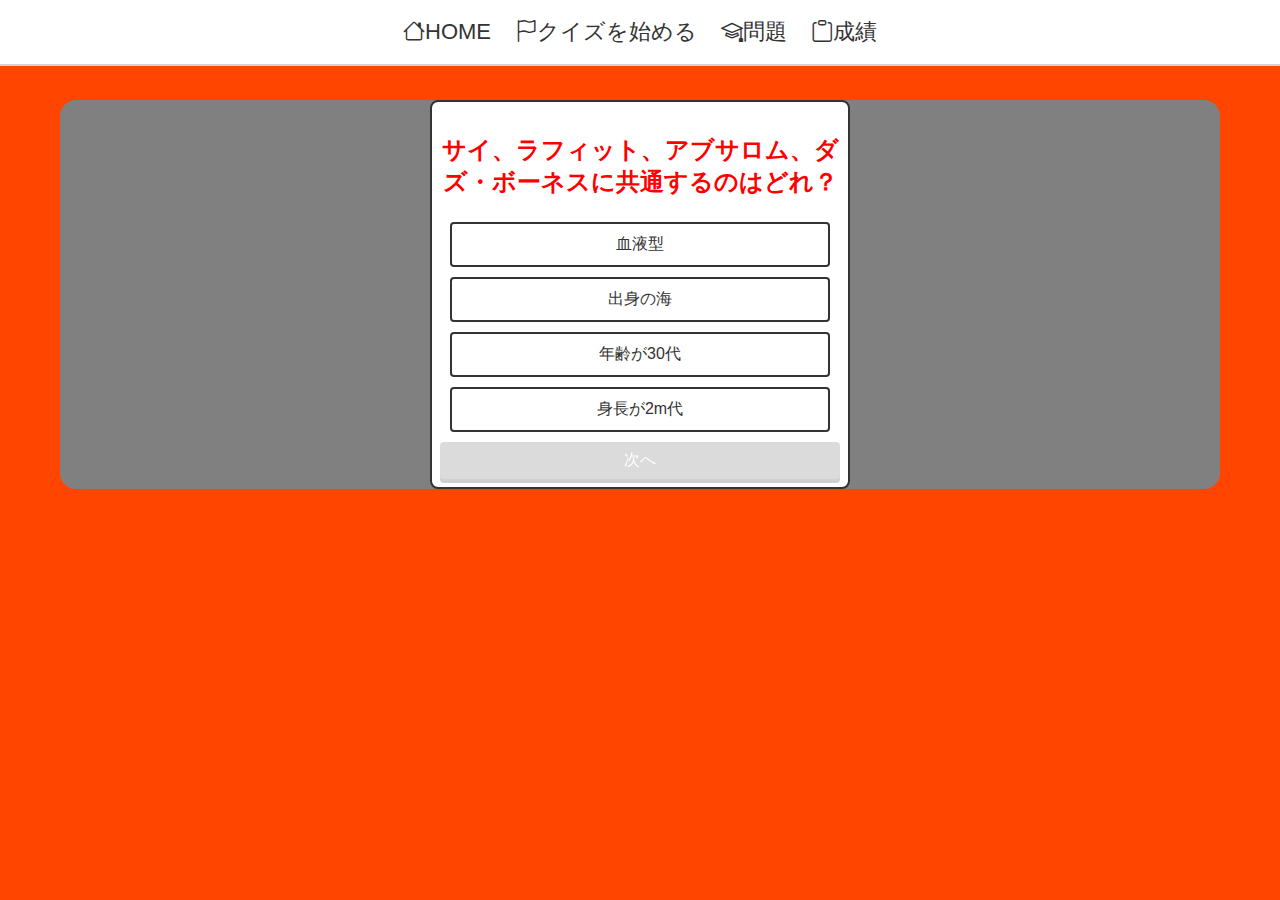
<file: quiz-all.html>
<!DOCTYPE html>
<html lang="ja">
<head>
  <meta charset="UTF-8">
  <meta http-equiv="X-UA-Compatible" content="IE=edge">
  <meta name="viewport" content="width=device-width, initial-scale=1.0">
  <title>問題 | ワンピースクイズ</title>
  <link rel="stylesheet" href="https://cdn.jsdelivr.net/npm/bootstrap-icons@1.10.3/font/bootstrap-icons.css">
  <link rel="stylesheet" href="css/style.css">
</head>
<body>
  <header id="header">
    <div class="container">
      <nav>
        <ul>
          <li><a href="index.html"><i class="bi bi-house"></i>HOME</a></li>
          <li><a href="quiz.html"><i class="bi bi-flag"></i></i>クイズを始める</a></li>
          <li><a href="question.html"><i class="bi bi-mortarboard"></i>問題</a></li>
          <li><a href="grades.html"><i class="bi bi-clipboard"></i>成績</a></li>
        </ul>
      </nav>
    </div>

    <div class="sp-menu">
      <span id="open"><i class="bi bi-list"></i></span>
    </div>
  </header>

  <div class="overlay">
    <nav>
      <ul>
        <li><a href="index.html"><i class="bi bi-house"></i>HOME</a></li>
        <li><a href="quiz.html"><i class="bi bi-flag"></i></i>クイズを始める</a></li>
        <li><a href="question.html"><i class="bi bi-mortarboard"></i>問題</a></li>
        <li><a href="grades.html"><i class="bi bi-clipboard"></i>成績</a></li>
      </ul>
    </nav>
    <span id="close"><i class="bi bi-x"></i></span>
  </div>

  <audio id="correct-audio" src="bgm/魔王魂 効果音 ワンポイント15.mp3" type="audio/mp3"></audio>
  <audio id="wrong-audio" src="bgm/魔王魂 効果音 ワンポイント14.mp3" type="audio/mp3"></audio>

  <section class="quiz-main">
    <div class="container">
      <section class="qanswer">
        <p id="question"></p>
        <ul id="choices"></ul>
        <div id="btn" class="disabled">次へ</div>
      </section>

      <section id="result" class="hidden">
        <h3>--結果発表--</h3>
        <p></p>
        <a href="quiz-easy.html">もう一回</a>
      </section>
    </div>
  </section>

  <script src="js/all.js"></script>
</body>
</html>
</file>
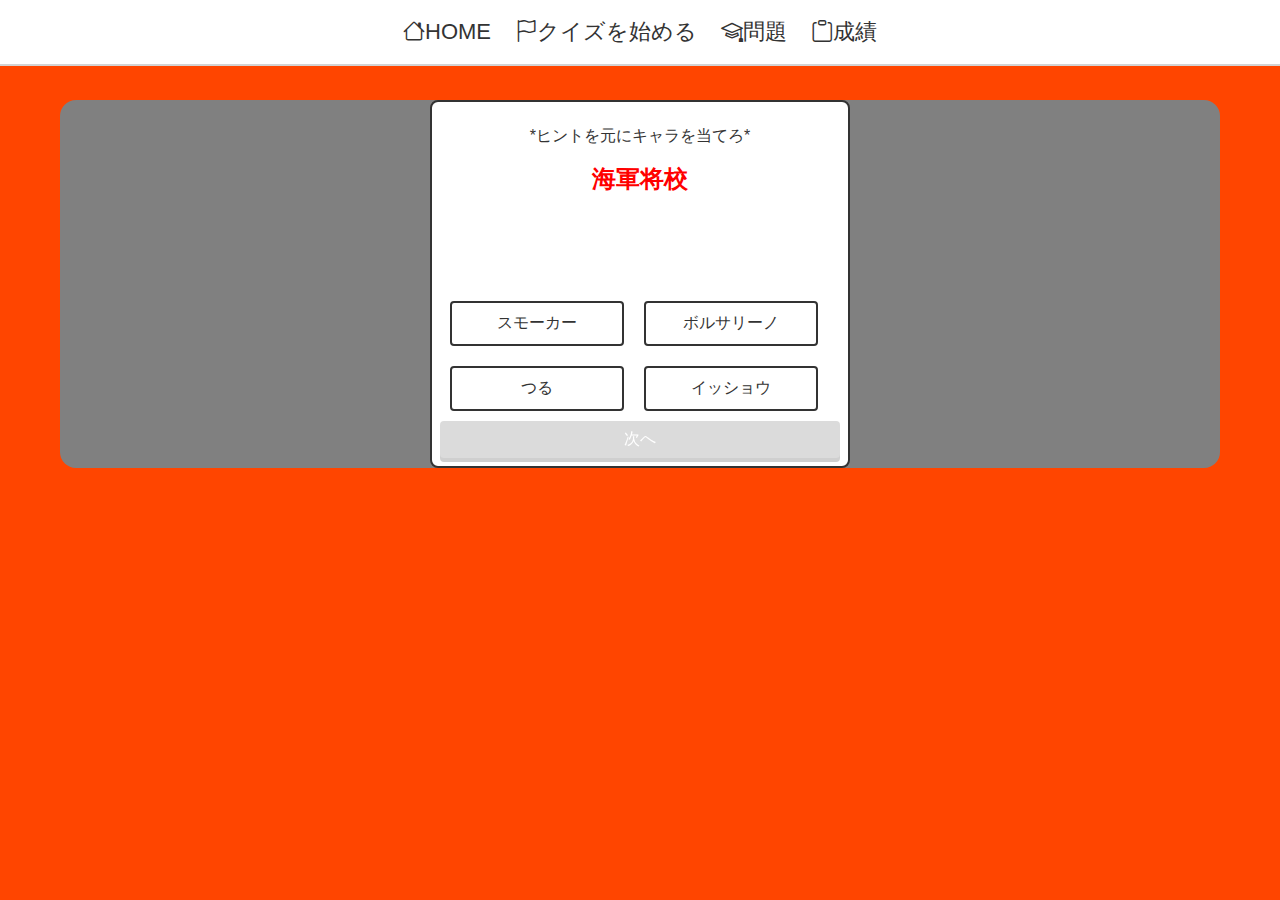
<file: quiz-character.html>
<!DOCTYPE html>
<html lang="ja">
<head>
  <meta charset="UTF-8">
  <meta http-equiv="X-UA-Compatible" content="IE=edge">
  <meta name="viewport" content="width=device-width, initial-scale=1.0">
  <title>問題 | ワンピースクイズ</title>
  <link rel="stylesheet" href="https://cdn.jsdelivr.net/npm/bootstrap-icons@1.10.3/font/bootstrap-icons.css">
  <link rel="stylesheet" href="css/style.css">
</head>
<body>
  <header id="header">
    <div class="container">
      <nav>
        <ul>
          <li><a href="index.html"><i class="bi bi-house"></i>HOME</a></li>
          <li><a href="quiz.html"><i class="bi bi-flag"></i></i>クイズを始める</a></li>
          <li><a href="question.html"><i class="bi bi-mortarboard"></i>問題</a></li>
          <li><a href="grades.html"><i class="bi bi-clipboard"></i>成績</a></li>
        </ul>
      </nav>
    </div>

    <div class="sp-menu">
      <span id="open"><i class="bi bi-list"></i></span>
    </div>
  </header>

  <div class="overlay">
    <nav>
      <ul>
        <li><a href="index.html"><i class="bi bi-house"></i>HOME</a></li>
        <li><a href="quiz.html"><i class="bi bi-flag"></i></i>クイズを始める</a></li>
        <li><a href="question.html"><i class="bi bi-mortarboard"></i>問題</a></li>
        <li><a href="grades.html"><i class="bi bi-clipboard"></i>成績</a></li>
      </ul>
    </nav>
    <span id="close"><i class="bi bi-x"></i></span>
  </div>

  <audio id="correct-audio" src="bgm/魔王魂 効果音 ワンポイント15.mp3" type="audio/mp3"></audio>
  <audio id="wrong-audio" src="bgm/魔王魂 効果音 ワンポイント14.mp3" type="audio/mp3"></audio>

  <section class="quiz-main">
    <div class="container">
      <section class="qanswer">
        <p>*ヒントを元にキャラを当てろ*</p>
        <ul id="question-C"></ul>
        <ul id="choices-C"></ul>
        <div id="btn" class="disabled">次へ</div>
      </section>

      <section id="result" class="hidden">
        <h3>--結果発表--</h3>
        <p></p>
        <a href="quiz-character.html">もう一回</a>
      </section>
    </div>
  </section>

  <script src="js/character.js"></script>
</body>
</html>
</file>
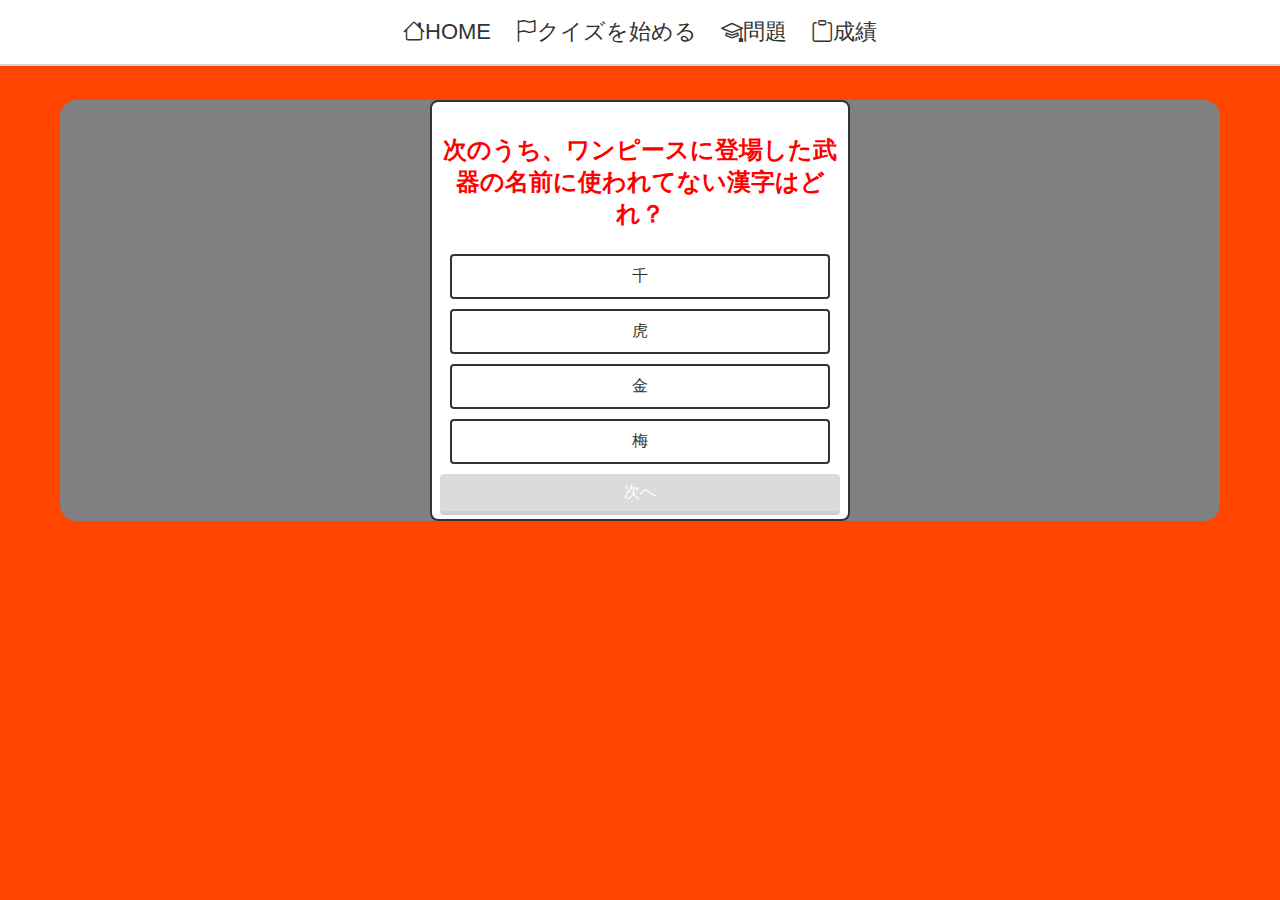
<file: quiz-demon.html>
<!DOCTYPE html>
<html lang="ja">
<head>
  <meta charset="UTF-8">
  <meta http-equiv="X-UA-Compatible" content="IE=edge">
  <meta name="viewport" content="width=device-width, initial-scale=1.0">
  <title>問題 | ワンピースクイズ</title>
  <link rel="stylesheet" href="https://cdn.jsdelivr.net/npm/bootstrap-icons@1.10.3/font/bootstrap-icons.css">
  <link rel="stylesheet" href="css/style.css">
</head>
<body>
  <header id="header">
    <div class="container">
      <nav>
        <ul>
          <li><a href="index.html"><i class="bi bi-house"></i>HOME</a></li>
          <li><a href="quiz.html"><i class="bi bi-flag"></i></i>クイズを始める</a></li>
          <li><a href="question.html"><i class="bi bi-mortarboard"></i>問題</a></li>
          <li><a href="grades.html"><i class="bi bi-clipboard"></i>成績</a></li>
        </ul>
      </nav>
    </div>

    <div class="sp-menu">
      <span id="open"><i class="bi bi-list"></i></span>
    </div>
  </header>

  <div class="overlay">
    <nav>
      <ul>
        <li><a href="index.html"><i class="bi bi-house"></i>HOME</a></li>
        <li><a href="quiz.html"><i class="bi bi-flag"></i></i>クイズを始める</a></li>
        <li><a href="question.html"><i class="bi bi-mortarboard"></i>問題</a></li>
        <li><a href="grades.html"><i class="bi bi-clipboard"></i>成績</a></li>
      </ul>
    </nav>
    <span id="close"><i class="bi bi-x"></i></span>
  </div>

  <audio id="correct-audio" src="bgm/魔王魂 効果音 ワンポイント15.mp3" type="audio/mp3"></audio>
  <audio id="wrong-audio" src="bgm/魔王魂 効果音 ワンポイント14.mp3" type="audio/mp3"></audio>

  <section class="quiz-main">
    <div class="container">
      <section class="qanswer">
        <p id="question"></p>
        <ul id="choices"></ul>
        <div id="btn" class="disabled">次へ</div>
      </section>

      <section id="result" class="hidden">
        <h3>--結果発表--</h3>
        <p></p>
        <a href="quiz-demon.html">もう一回</a>
      </section>
    </div>
  </section>

  <script src="js/demon.js"></script>
</body>
</html>
</file>
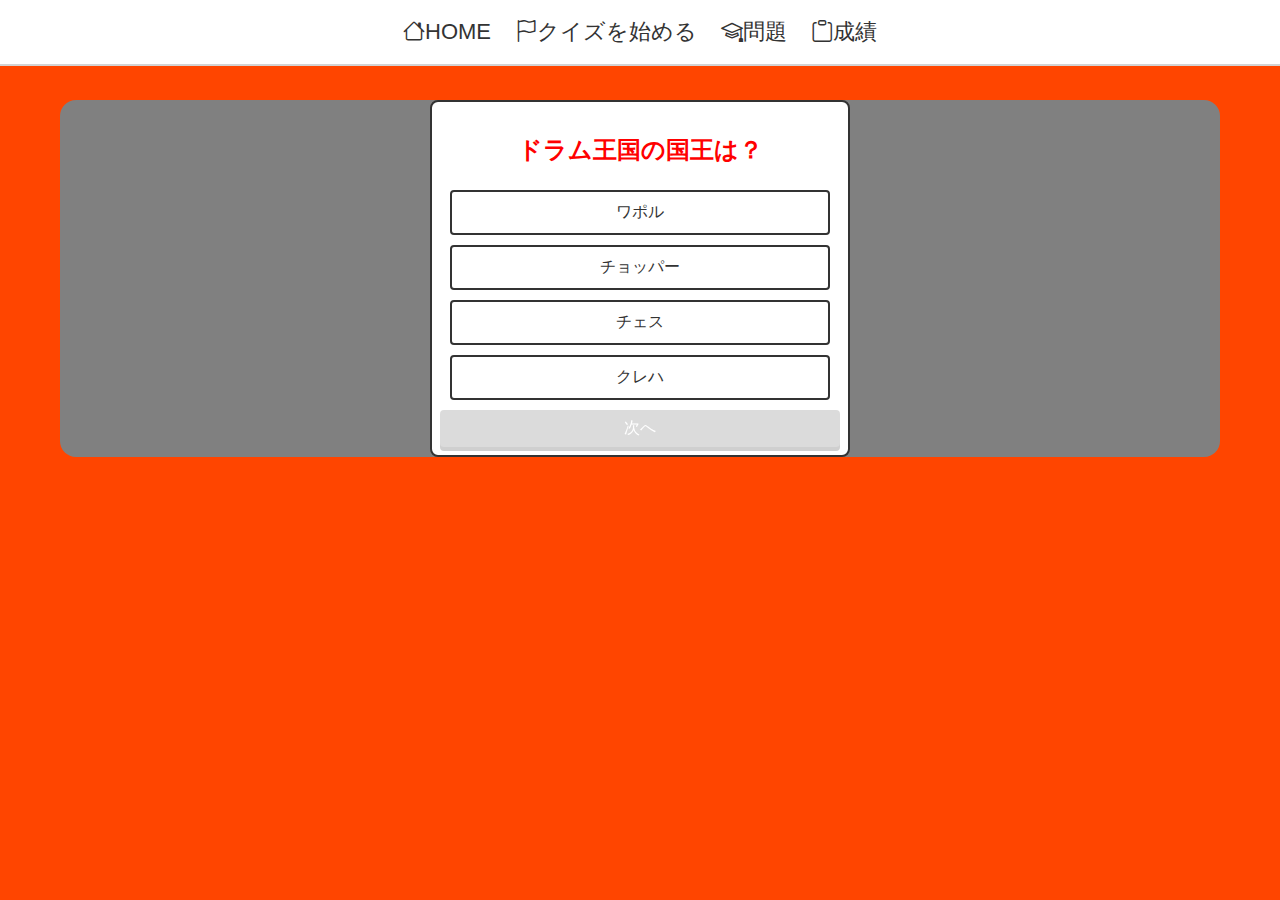
<file: quiz-easy.html>
<!DOCTYPE html>
<html lang="ja">
<head>
  <meta charset="UTF-8">
  <meta http-equiv="X-UA-Compatible" content="IE=edge">
  <meta name="viewport" content="width=device-width, initial-scale=1.0">
  <title>問題 | ワンピースクイズ</title>
  <link rel="stylesheet" href="https://cdn.jsdelivr.net/npm/bootstrap-icons@1.10.3/font/bootstrap-icons.css">
  <link rel="stylesheet" href="css/style.css">
</head>
<body>
  <header id="header">
    <div class="container">
      <nav>
        <ul>
          <li><a href="index.html"><i class="bi bi-house"></i>HOME</a></li>
          <li><a href="quiz.html"><i class="bi bi-flag"></i></i>クイズを始める</a></li>
          <li><a href="question.html"><i class="bi bi-mortarboard"></i>問題</a></li>
          <li><a href="grades.html"><i class="bi bi-clipboard"></i>成績</a></li>
        </ul>
      </nav>
    </div>

    <div class="sp-menu">
      <span id="open"><i class="bi bi-list"></i></span>
    </div>
  </header>

  <div class="overlay">
    <nav>
      <ul>
        <li><a href="index.html"><i class="bi bi-house"></i>HOME</a></li>
        <li><a href="quiz.html"><i class="bi bi-flag"></i></i>クイズを始める</a></li>
        <li><a href="question.html"><i class="bi bi-mortarboard"></i>問題</a></li>
        <li><a href="grades.html"><i class="bi bi-clipboard"></i>成績</a></li>
      </ul>
    </nav>
    <span id="close"><i class="bi bi-x"></i></span>
  </div>

  <audio id="correct-audio" src="bgm/魔王魂 効果音 ワンポイント15.mp3" type="audio/mp3"></audio>
  <audio id="wrong-audio" src="bgm/魔王魂 効果音 ワンポイント14.mp3" type="audio/mp3"></audio>

  <section class="quiz-main">
    <div class="container">
      <section class="qanswer">
        <p id="question"></p>
        <ul id="choices"></ul>
        <div id="btn" class="disabled">次へ</div>
      </section>

      <section id="result" class="hidden">
        <h3>--結果発表--</h3>
        <p></p>
        <a href="quiz-easy.html">もう一回</a>
      </section>
    </div>
  </section>

  <script src="js/easy.js"></script>
</body>
</html>
</file>
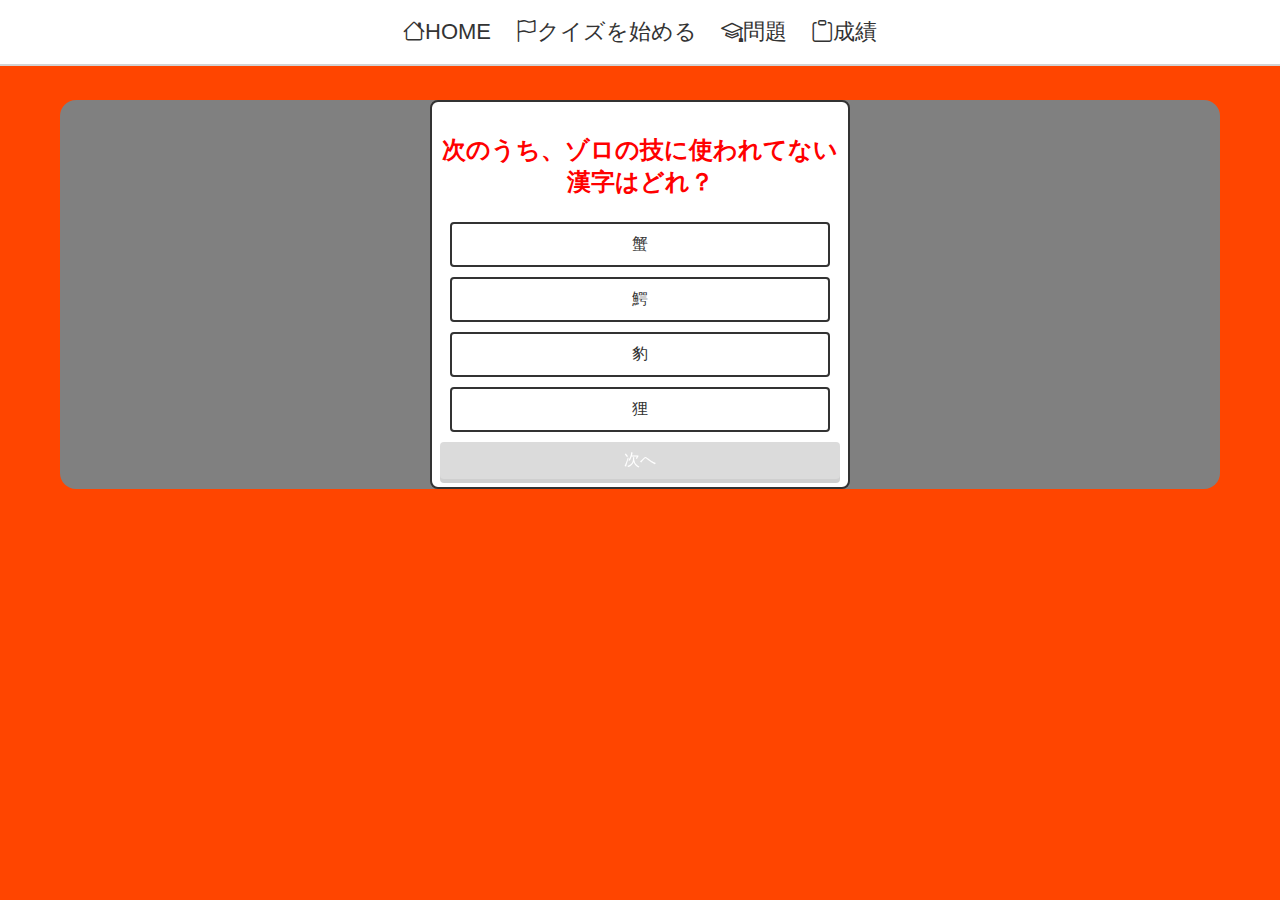
<file: quiz-hard.html>
<!DOCTYPE html>
<html lang="ja">
<head>
  <meta charset="UTF-8">
  <meta http-equiv="X-UA-Compatible" content="IE=edge">
  <meta name="viewport" content="width=device-width, initial-scale=1.0">
  <title>問題 | ワンピースクイズ</title>
  <link rel="stylesheet" href="https://cdn.jsdelivr.net/npm/bootstrap-icons@1.10.3/font/bootstrap-icons.css">
  <link rel="stylesheet" href="css/style.css">
</head>
<body>
  <header id="header">
    <div class="container">
      <nav>
        <ul>
          <li><a href="index.html"><i class="bi bi-house"></i>HOME</a></li>
          <li><a href="quiz.html"><i class="bi bi-flag"></i></i>クイズを始める</a></li>
          <li><a href="question.html"><i class="bi bi-mortarboard"></i>問題</a></li>
          <li><a href="grades.html"><i class="bi bi-clipboard"></i>成績</a></li>
        </ul>
      </nav>
    </div>

    <div class="sp-menu">
      <span id="open"><i class="bi bi-list"></i></span>
    </div>
  </header>

  <div class="overlay">
    <nav>
      <ul>
        <li><a href="index.html"><i class="bi bi-house"></i>HOME</a></li>
        <li><a href="quiz.html"><i class="bi bi-flag"></i></i>クイズを始める</a></li>
        <li><a href="question.html"><i class="bi bi-mortarboard"></i>問題</a></li>
        <li><a href="grades.html"><i class="bi bi-clipboard"></i>成績</a></li>
      </ul>
    </nav>
    <span id="close"><i class="bi bi-x"></i></span>
  </div>

  <audio id="correct-audio" src="bgm/魔王魂 効果音 ワンポイント15.mp3" type="audio/mp3"></audio>
  <audio id="wrong-audio" src="bgm/魔王魂 効果音 ワンポイント14.mp3" type="audio/mp3"></audio>

  <section class="quiz-main">
    <div class="container">
      <section class="qanswer">
        <p id="question"></p>
        <ul id="choices"></ul>
        <div id="btn" class="disabled">次へ</div>
      </section>

      <section id="result" class="hidden">
        <h3>--結果発表--</h3>
        <p></p>
        <a href="quiz-hard.html">もう一回</a>
      </section>
    </div>
  </section>

  <script src="js/hard.js"></script>
</body>
</html>
</file>
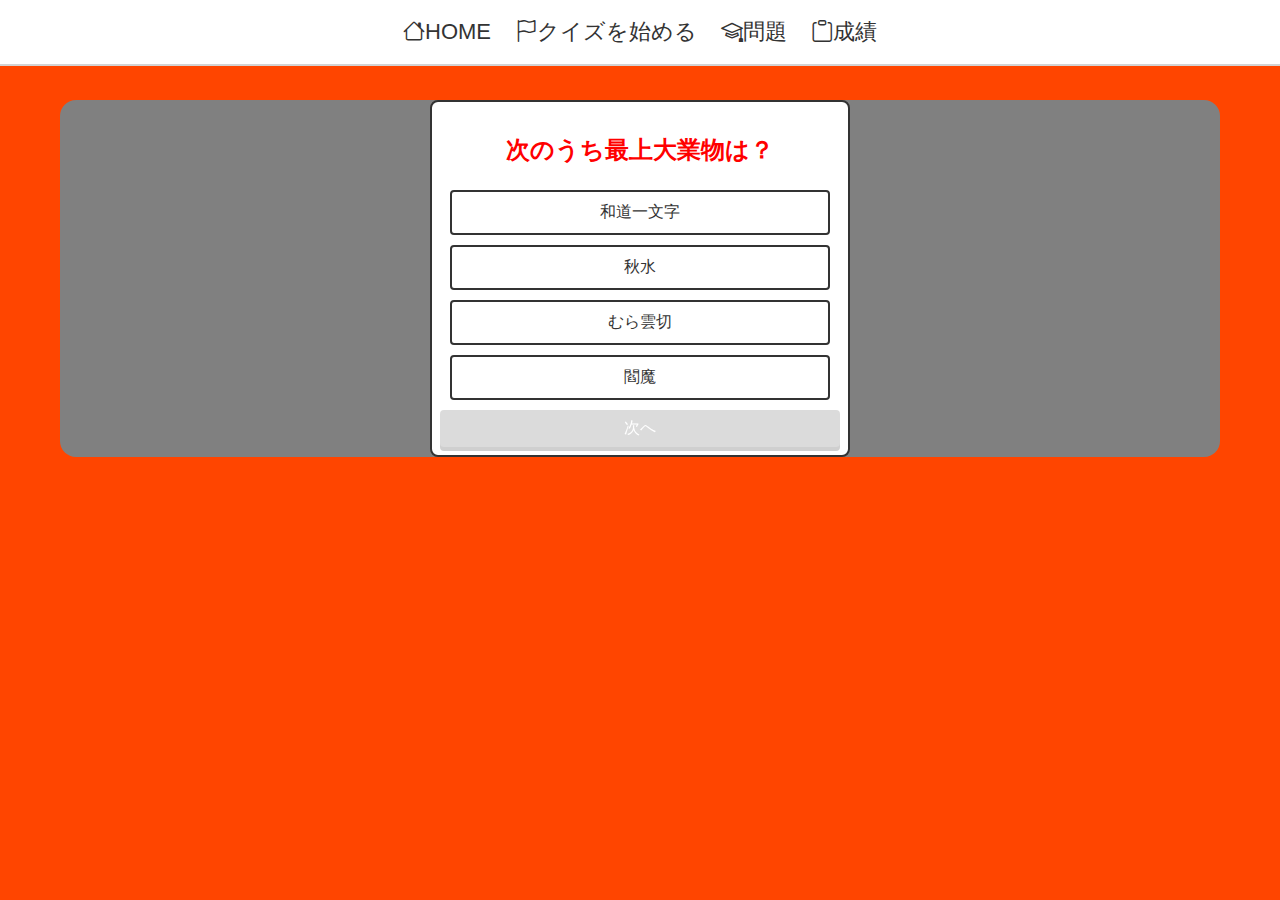
<file: quiz-nomal.html>
<!DOCTYPE html>
<html lang="ja">
<head>
  <meta charset="UTF-8">
  <meta http-equiv="X-UA-Compatible" content="IE=edge">
  <meta name="viewport" content="width=device-width, initial-scale=1.0">
  <title>問題 | ワンピースクイズ</title>
  <link rel="stylesheet" href="https://cdn.jsdelivr.net/npm/bootstrap-icons@1.10.3/font/bootstrap-icons.css">
  <link rel="stylesheet" href="css/style.css">
</head>
<body>
  <header id="header">
    <div class="container">
      <nav>
        <ul>
          <li><a href="index.html"><i class="bi bi-house"></i>HOME</a></li>
          <li><a href="quiz.html"><i class="bi bi-flag"></i></i>クイズを始める</a></li>
          <li><a href="question.html"><i class="bi bi-mortarboard"></i>問題</a></li>
          <li><a href="grades.html"><i class="bi bi-clipboard"></i>成績</a></li>
        </ul>
      </nav>
    </div>

    <div class="sp-menu">
      <span id="open"><i class="bi bi-list"></i></span>
    </div>
  </header>

  <div class="overlay">
    <nav>
      <ul>
        <li><a href="index.html"><i class="bi bi-house"></i>HOME</a></li>
        <li><a href="quiz.html"><i class="bi bi-flag"></i></i>クイズを始める</a></li>
        <li><a href="question.html"><i class="bi bi-mortarboard"></i>問題</a></li>
        <li><a href="grades.html"><i class="bi bi-clipboard"></i>成績</a></li>
      </ul>
    </nav>
    <span id="close"><i class="bi bi-x"></i></span>
  </div>

  <audio id="correct-audio" src="bgm/魔王魂 効果音 ワンポイント15.mp3" type="audio/mp3"></audio>
  <audio id="wrong-audio" src="bgm/魔王魂 効果音 ワンポイント14.mp3" type="audio/mp3"></audio>

  <section class="quiz-main">
    <div class="container">
      <section class="qanswer">
        <p id="question"></p>
        <ul id="choices"></ul>
        <div id="btn" class="disabled">次へ</div>
      </section>

      <section id="result" class="hidden">
        <h3>--結果発表--</h3>
        <p></p>
        <a href="quiz-nomal.html">もう一回</a>
      </section>
    </div>
  </section>

  <script src="js/nomal.js"></script>
</body>
</html>
</file>
<file: css/style.css>
/* common */

body {
  margin: 0;
  font-family: Arial, Helvetica, sans-serif;
  color: #333;
  background-color: #ff4500;
}

.container {
  margin: 0 60px;
}

h1 {
  font-size: 40px;
}

h2,
h3 {
  font-size: 32px;
  text-align: center;
  letter-spacing: 8px;
}

a {
  text-decoration: none;
  color: inherit;
  font-weight: normal;
  font-size: 22px;
  display: block;
}

ul {
  margin: 0;
  padding: 0;
  list-style: none;
}

.list {
  background-color: #808080;
  color: #fff;
  border: 2px solid #333;
  border-radius: 8px;
  width: 400px;
  margin: 16px auto;
  text-align: center;
  padding: 8px;
}

.quiz-main .container {
  margin-top: 100px;
  background-color: #808080;
  border-radius: 16px;
  /* position: relative; */
}


.qanswer {
  width: 400px;
  padding: 8px;
  background-color: #fff;
  color: #333;
  text-align: center;
  margin: 16px auto;
  border: 2px solid #333;
  border-radius: 8px;
}

#to_top {
  position: fixed;
  bottom: 16px;
  right: 16px;
  opacity: 0;
  transition: opacity .3s;
}

#to_top.scrolled {
  opacity: 1;
}

#to_top i {
  font-size: 32px;
}

/* header */

#header {
  position: fixed;
  top: 0;
  margin: 0;
  width: 100%;
  height: 64px;
  line-height: 64px;
  background-color: #fff;
  border-bottom: 2px solid #d3d3d3;
}

#header ul {
  display: flex;
  justify-content: center;
  gap: 24px;
}

.sp-menu {
  opacity: 0;
}

.sp-menu #open.hide {
  display: none;
}

/* overlay */

.overlay {
  position: fixed;
  top: 0;
  bottom: 0;
  right: 0;
  left: 0;
  background-color: rgba(0, 0, 0, 0.7);
  opacity: 0;
  color: #fff;
  pointer-events: none;
  transition: opacity .6s;
  display: flex;
  justify-content: space-between;
}

.overlay.show {
  opacity: 1;
  pointer-events: auto;
}

.overlay li {
  margin: 16px 0 0 32px;
}

.overlay .bi-x {
  font-size: 64px;
  cursor: pointer;
}

/* main-title */

.main-title {
  background-color: #fff;
  width: 400px;
  height: 400px;
  text-align: center;
  margin: 0 auto;
  border-radius: 200px;
}

.main-area  {
  padding: 80px 0 100px 0;
}

.main-area h1 {
  color: red;
  text-shadow: 3px 3px #333;
}

.main-area .start {
  color: #fff;
  background-color: #87ceeb;
  width: 200px;
  margin: 0 auto;
  padding: 16px;
  border: 2px solid #333;
  border-radius: 8px;
}

.main-area .start a {
  display: block;
}

/* main-menu  */

.main-menu .container {
  margin-top: 80px;
  background-color: #fff;
  border-radius: 16px;
}

.main-menu .bi-fire {
  color: red;
}

/* odd-quiz */

.odd-quiz .container{
  margin-top: 80px;
  background-color: #fff;
  border-radius: 16px;
}

/* question */

.question .container {
  margin-top: 100px;
  background-color: #fff;
  border-radius: 16px;
}

/* qiuz grades */

.quiz .container ,
.grades .container{
  margin-top: 100px;
  background-color: #fff;
  border-radius: 16px;
}

/* quiz-easy,nomal,hard,demon */

#question {
  color: red;
  font-size: 24px;
  font-weight: bold;
}

#choices > li {
  border: 2px solid #333;
  border-radius: 4px;
  padding: 10px;
  margin: 10px;
  cursor: pointer;
}

#choices > li:hover {
  background-color: yellow;
}

#choices > li.correct {
  background-color: #d4edda;
  border-color: #c3e6cb;
  color: #155724;
  font-weight: bold;
}

#choices > li.wrong {
  background-color: #f8d8da;
  border-color: #f5c6cb;
  color: #721c24;
  font-weight: bold;
}

#btn,
#result > a {
  background-color: #3498db;
  color: #fff;
  padding: 8px;
  border-radius: 4px;
  cursor: pointer;
  box-shadow: 0 4px 0 #2880b9;
}

#btn.disabled {
  background-color: #ccc;
  box-shadow: 0 4px 0 #bbb;
  opacity: 0.7;
}

#result {
  position: absolute;
  font-size: 32px;
  width: 400px;
  text-align: center;
  background-color: #fff;
  border: 2px solid #333;
  border-radius: 8px;
  padding: 30px;
  box-shadow: 0 4px 8px rgba(0, 0, 0, 0.2);
  top: 50px;
  left: 0;
  right: 0;
  margin: 0 auto;
  transition: 0.4s;
}

#result.hidden {
  transform: translateY(-500px);
}

/* .quiz-character */

#question-C {
  color: red;
  font-size: 24px;
  font-weight: bold;
  opacity: 0;
}

#question-C li {
  transition: 1.0s;
}

#question-C.current {
  opacity: 1;
}

#choices-C {
  display: flex;
  flex-wrap: wrap;
}

#choices-C > li {
  width: 150px;
  border: 2px solid #333;
  border-radius: 4px;
  padding: 10px;
  margin: 10px;
  cursor: pointer;
}

#choices-C > li:hover {
  background-color: yellow;
}

#choices-C > li.correct {
  background-color: #d4edda;
  border-color: #c3e6cb;
  color: #155724;
  font-weight: bold;
}

#choices-C > li.wrong {
  background-color: #f8d8da;
  border-color: #f5c6cb;
  color: #721c24;
  font-weight: bold;
}

/* level-easy,nomal,hard,demon */

.mokuji {
  margin: 100px auto 60PX;
  width: 400px;
  text-align: center;
  background-color: #a9a9a9;
  border-radius: 16px;
  color: #fff;
  border: 2px solid #333;
}

.mokuji summary {
  border-bottom: 2px solid #333;
  cursor: pointer;
}

.mokuji a {
  font-size: 14px;
  padding: 4px;
  text-decoration: underline;
}

.level-main .container {
  background-color: #fff;
  border-radius: 16px;
  text-align: center;
}

.level-question {
  width: 400px;
  margin: 8px auto;
  background-color: #a9a9a9;
  color: #fff;
  border-radius: 4px;
  border: 2px solid red;
}

.level-question ul > li:first-child {
  color: red;
}

.level-question > P {
  margin: 0;
}

.level-main ul {
  padding: 8px 32px;
  display: flex;
  justify-content: space-between;
}

.commentary {
  margin: 0 auto;
  cursor: pointer;
}

.commentary summary {
  font-size: 24px;
}

.commentary ul {
  display: block;
  text-align: left;
}

.commentary ul > li:first-child {
  color: inherit;
}


/* media */

@media(max-width: 600px) {
  .container {
    border: 2px solid blue;
    width: 400px;
    margin: 0 auto;
  }

  .list {
    width: 350px;
  }

  .qanswer {
    width: 350px;
  }

  #choices-C > li {
    width: 140px;
    padding: 5px;
    
  }

  .level-question {
    width: 350px;
  }

  #result {
    width: 300px;
  }

  #header ul {
    display: none;
  }

  .sp-menu {
    opacity: 1;
    text-align: center;
  }

  .sp-menu #open {
    cursor: pointer;
  }

  .sp-menu .bi-list {
    font-size: 48px;
    color: #333;
  }
}
</file>
